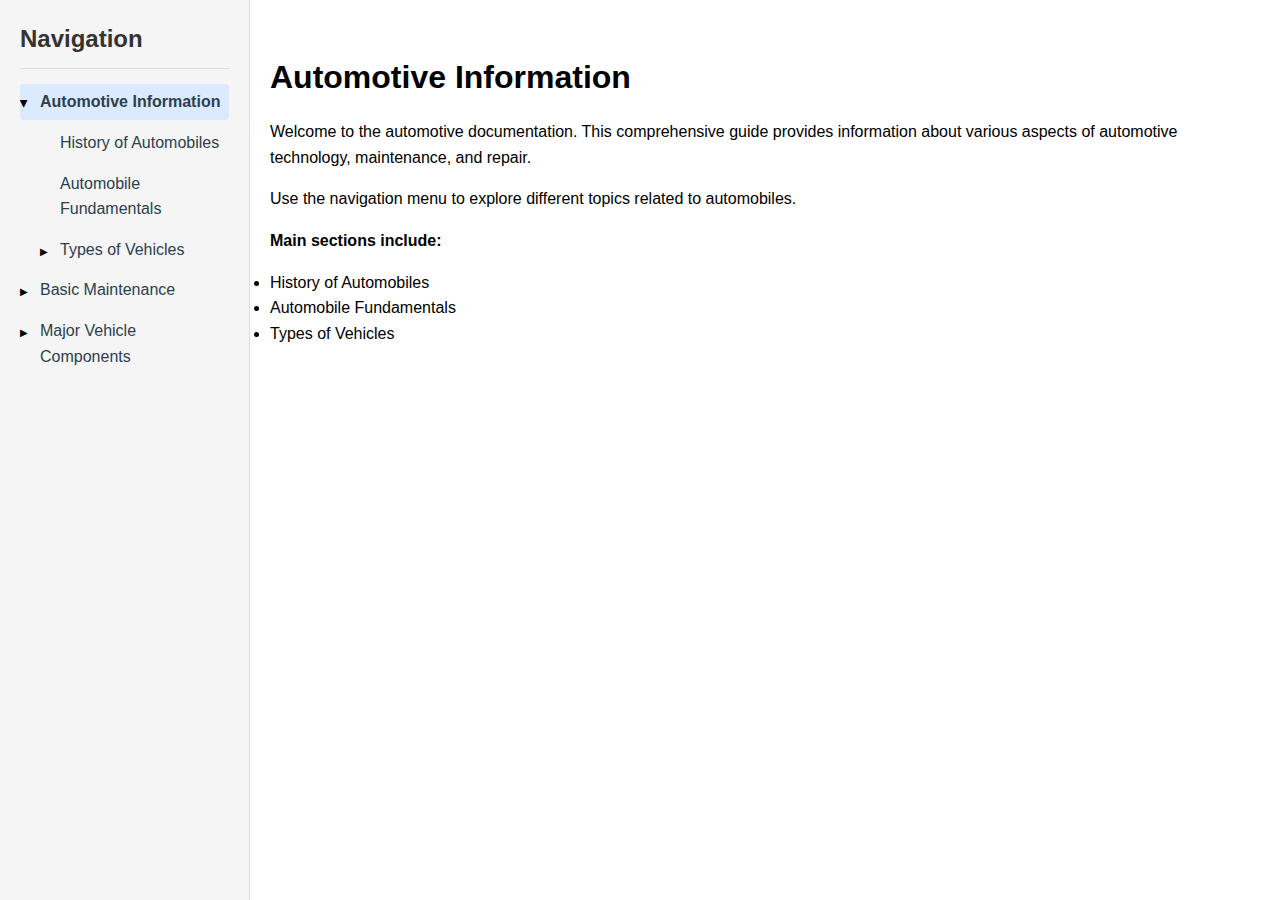
<file: index.html>
<!DOCTYPE html>
<html lang="en">
<head>
  <meta charset="UTF-8">
  <meta name="viewport" content="width=device-width, initial-scale=1.0">
  <meta http-equiv="Cache-Control" content="no-cache, no-store, must-revalidate">
  <meta http-equiv="Pragma" content="no-cache">
  <meta http-equiv="Expires" content="0">
  
  <!-- Base path handling for GitHub Pages -->
  <script>
    // Dynamically set the base href based on deployment environment
    (function() {
      // For GitHub Pages repository sites
      if (location.hostname.includes('github.io')) {
        const pathSegments = location.pathname.split('/');
        if (pathSegments.length > 1) {
          const basePath = '/' + pathSegments[1];
          document.write('<base href="' + basePath + '/">');
          console.log('Base path set to:', basePath);
        }
      }
    })();
  </script>
  
  <title>Automotive Documentation</title>
  <link rel="stylesheet" href="css/style.css">
</head>
<body>
  <div class="sidebar">
    <h2>Navigation</h2>
    <div id="navigation"></div>
  </div>
  <div class="main-content">
    <h1 id="content-title">Loading...</h1>
    <div id="loading">Loading content...</div>
    <div id="content">
      <!-- Content will load here -->
      <div class="initial-loading">
        <p>Initializing documentation viewer...</p>
      </div>
    </div>
  </div>
  
  <!-- Load JavaScript files -->
  <script src="js/navigation-config.js"></script>
  <script src="js/content-manifest.js"></script>
  <script src="js/app.js"></script>
</body>
</html>
</file>
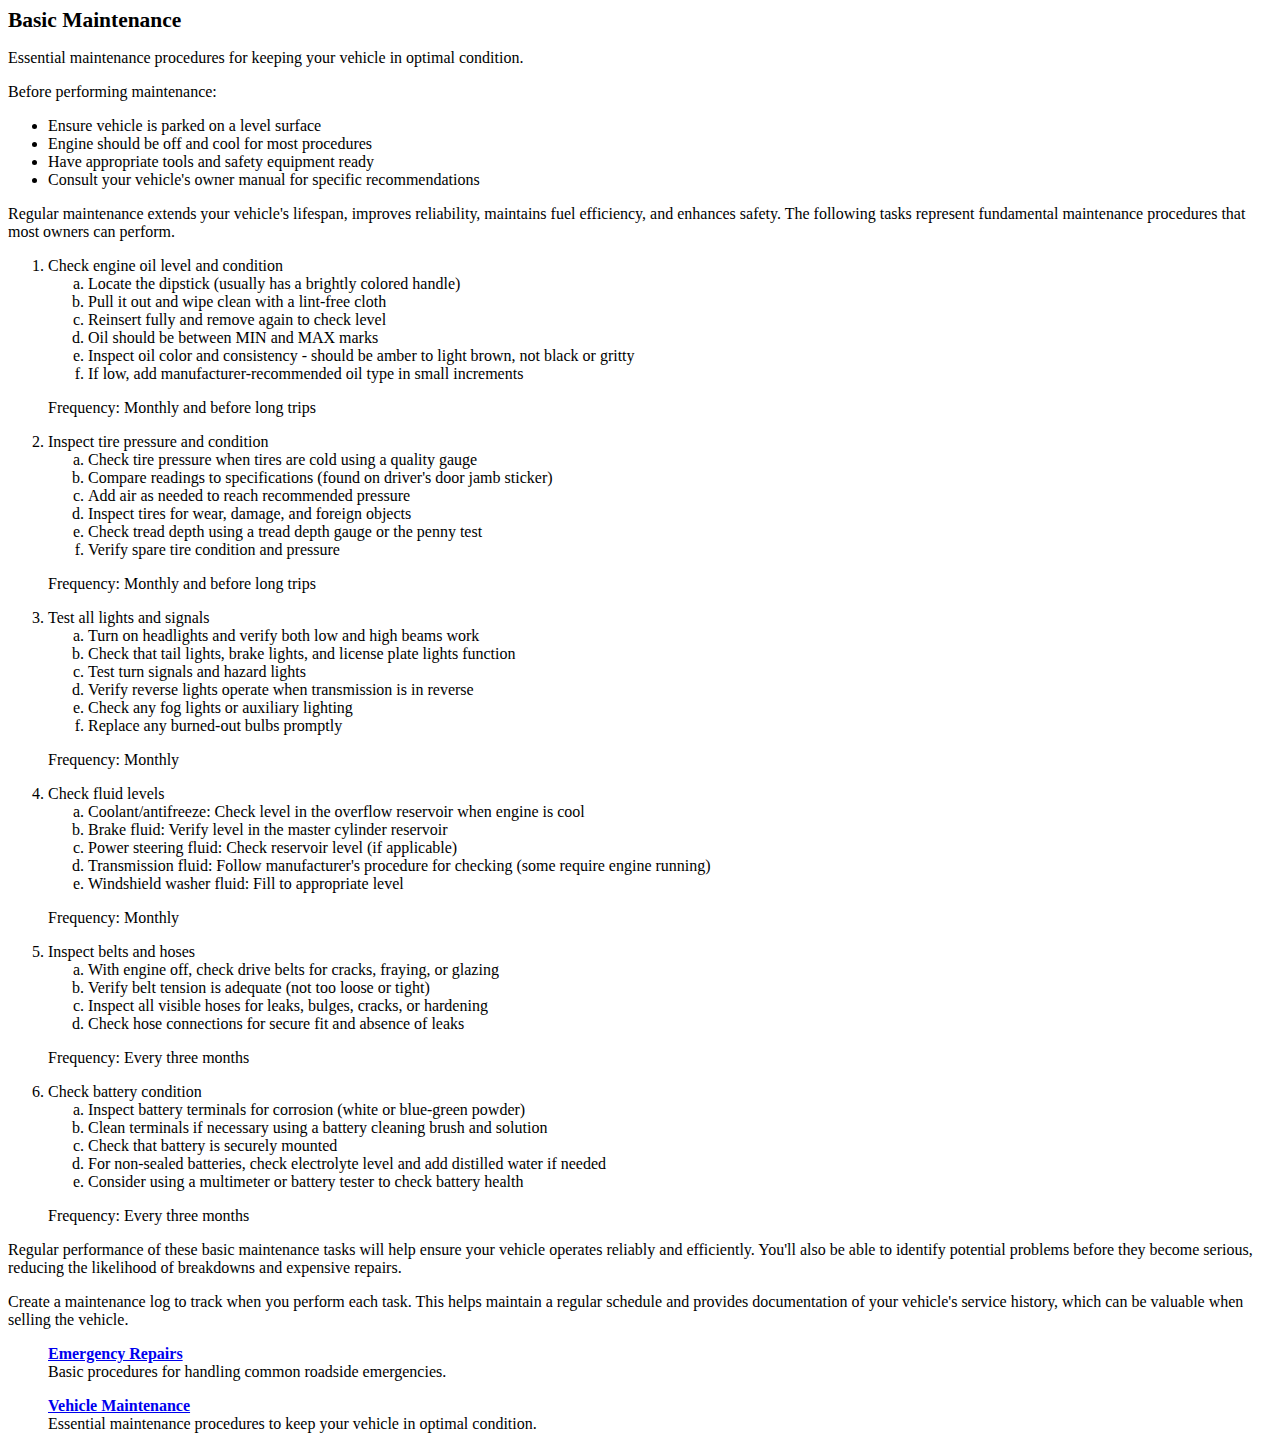
<file: basic_maintenance.html>
<!DOCTYPE html
  SYSTEM "about:legacy-compat">
<html lang="en"><head><meta charset="UTF-8"><meta name="copyright" content="(C) Copyright 2025"><meta name="generator" content="DITA-OT"><meta name="description" content="Essential maintenance procedures for keeping your vehicle in optimal condition."><title>Basic Maintenance</title><link rel="stylesheet" type="text/css" href="commonltr.css"></head><body id="basic_maintenance"><main role="main"><article role="article" aria-labelledby="ariaid-title1">
    <h1 class="title topictitle1" id="ariaid-title1">Basic Maintenance</h1>
    
    <div class="body taskbody"><p class="shortdesc">Essential maintenance procedures for keeping your vehicle in optimal condition.</p>
        <section class="section prereq">
            <p class="p">Before performing maintenance:</p>
            <ul class="ul">
                <li class="li">Ensure vehicle is parked on a level surface</li>
                <li class="li">Engine should be off and cool for most procedures</li>
                <li class="li">Have appropriate tools and safety equipment ready</li>
                <li class="li">Consult your vehicle's owner manual for specific recommendations</li>
            </ul>
        </section>
        <section class="section context">
            <p class="p">Regular maintenance extends your vehicle's lifespan, improves reliability, maintains fuel efficiency, and enhances safety. The following tasks represent fundamental maintenance procedures that most owners can perform.</p>
        </section>
        <section><ol class="ol steps"><li class="li step stepexpand">
                <span class="ph cmd">Check engine oil level and condition</span>
                <div class="itemgroup info">
                    <ol class="ol" type="a">
                        <li class="li">Locate the dipstick (usually has a brightly colored handle)</li>
                        <li class="li">Pull it out and wipe clean with a lint-free cloth</li>
                        <li class="li">Reinsert fully and remove again to check level</li>
                        <li class="li">Oil should be between MIN and MAX marks</li>
                        <li class="li">Inspect oil color and consistency - should be amber to light brown, not black or gritty</li>
                        <li class="li">If low, add manufacturer-recommended oil type in small increments</li>
                    </ol>
                    <p class="p">Frequency: Monthly and before long trips</p>
                </div>
            </li><li class="li step stepexpand">
                <span class="ph cmd">Inspect tire pressure and condition</span>
                <div class="itemgroup info">
                    <ol class="ol" type="a">
                        <li class="li">Check tire pressure when tires are cold using a quality gauge</li>
                        <li class="li">Compare readings to specifications (found on driver's door jamb sticker)</li>
                        <li class="li">Add air as needed to reach recommended pressure</li>
                        <li class="li">Inspect tires for wear, damage, and foreign objects</li>
                        <li class="li">Check tread depth using a tread depth gauge or the penny test</li>
                        <li class="li">Verify spare tire condition and pressure</li>
                    </ol>
                    <p class="p">Frequency: Monthly and before long trips</p>
                </div>
            </li><li class="li step stepexpand">
                <span class="ph cmd">Test all lights and signals</span>
                <div class="itemgroup info">
                    <ol class="ol" type="a">
                        <li class="li">Turn on headlights and verify both low and high beams work</li>
                        <li class="li">Check that tail lights, brake lights, and license plate lights function</li>
                        <li class="li">Test turn signals and hazard lights</li>
                        <li class="li">Verify reverse lights operate when transmission is in reverse</li>
                        <li class="li">Check any fog lights or auxiliary lighting</li>
                        <li class="li">Replace any burned-out bulbs promptly</li>
                    </ol>
                    <p class="p">Frequency: Monthly</p>
                </div>
            </li><li class="li step stepexpand">
                <span class="ph cmd">Check fluid levels</span>
                <div class="itemgroup info">
                    <ol class="ol" type="a">
                        <li class="li">Coolant/antifreeze: Check level in the overflow reservoir when engine is cool</li>
                        <li class="li">Brake fluid: Verify level in the master cylinder reservoir</li>
                        <li class="li">Power steering fluid: Check reservoir level (if applicable)</li>
                        <li class="li">Transmission fluid: Follow manufacturer's procedure for checking (some require engine running)</li>
                        <li class="li">Windshield washer fluid: Fill to appropriate level</li>
                    </ol>
                    <p class="p">Frequency: Monthly</p>
                </div>
            </li><li class="li step stepexpand">
                <span class="ph cmd">Inspect belts and hoses</span>
                <div class="itemgroup info">
                    <ol class="ol" type="a">
                        <li class="li">With engine off, check drive belts for cracks, fraying, or glazing</li>
                        <li class="li">Verify belt tension is adequate (not too loose or tight)</li>
                        <li class="li">Inspect all visible hoses for leaks, bulges, cracks, or hardening</li>
                        <li class="li">Check hose connections for secure fit and absence of leaks</li>
                    </ol>
                    <p class="p">Frequency: Every three months</p>
                </div>
            </li><li class="li step stepexpand">
                <span class="ph cmd">Check battery condition</span>
                <div class="itemgroup info">
                    <ol class="ol" type="a">
                        <li class="li">Inspect battery terminals for corrosion (white or blue-green powder)</li>
                        <li class="li">Clean terminals if necessary using a battery cleaning brush and solution</li>
                        <li class="li">Check that battery is securely mounted</li>
                        <li class="li">For non-sealed batteries, check electrolyte level and add distilled water if needed</li>
                        <li class="li">Consider using a multimeter or battery tester to check battery health</li>
                    </ol>
                    <p class="p">Frequency: Every three months</p>
                </div>
            </li></ol></section>
        <section class="section result">
            <p class="p">Regular performance of these basic maintenance tasks will help ensure your vehicle operates reliably and efficiently. You'll also be able to identify potential problems before they become serious, reducing the likelihood of breakdowns and expensive repairs.</p>
        </section>
        <section class="example">
            <p class="p">Create a maintenance log to track when you perform each task. This helps maintain a regular schedule and provides documentation of your vehicle's service history, which can be valuable when selling the vehicle.</p>
        </section>
    </div>
<nav role="navigation" class="related-links"><ul class="ullinks"><li class="link ulchildlink"><strong><a href="emergency_repairs.html">Emergency Repairs</a></strong><br>Basic procedures for handling common roadside emergencies.</li><li class="link ulchildlink"><strong><a href="car_maintenance.html">Vehicle Maintenance</a></strong><br>Essential maintenance procedures to keep your vehicle in optimal condition.</li></ul></nav></article></main></body></html>
</file>
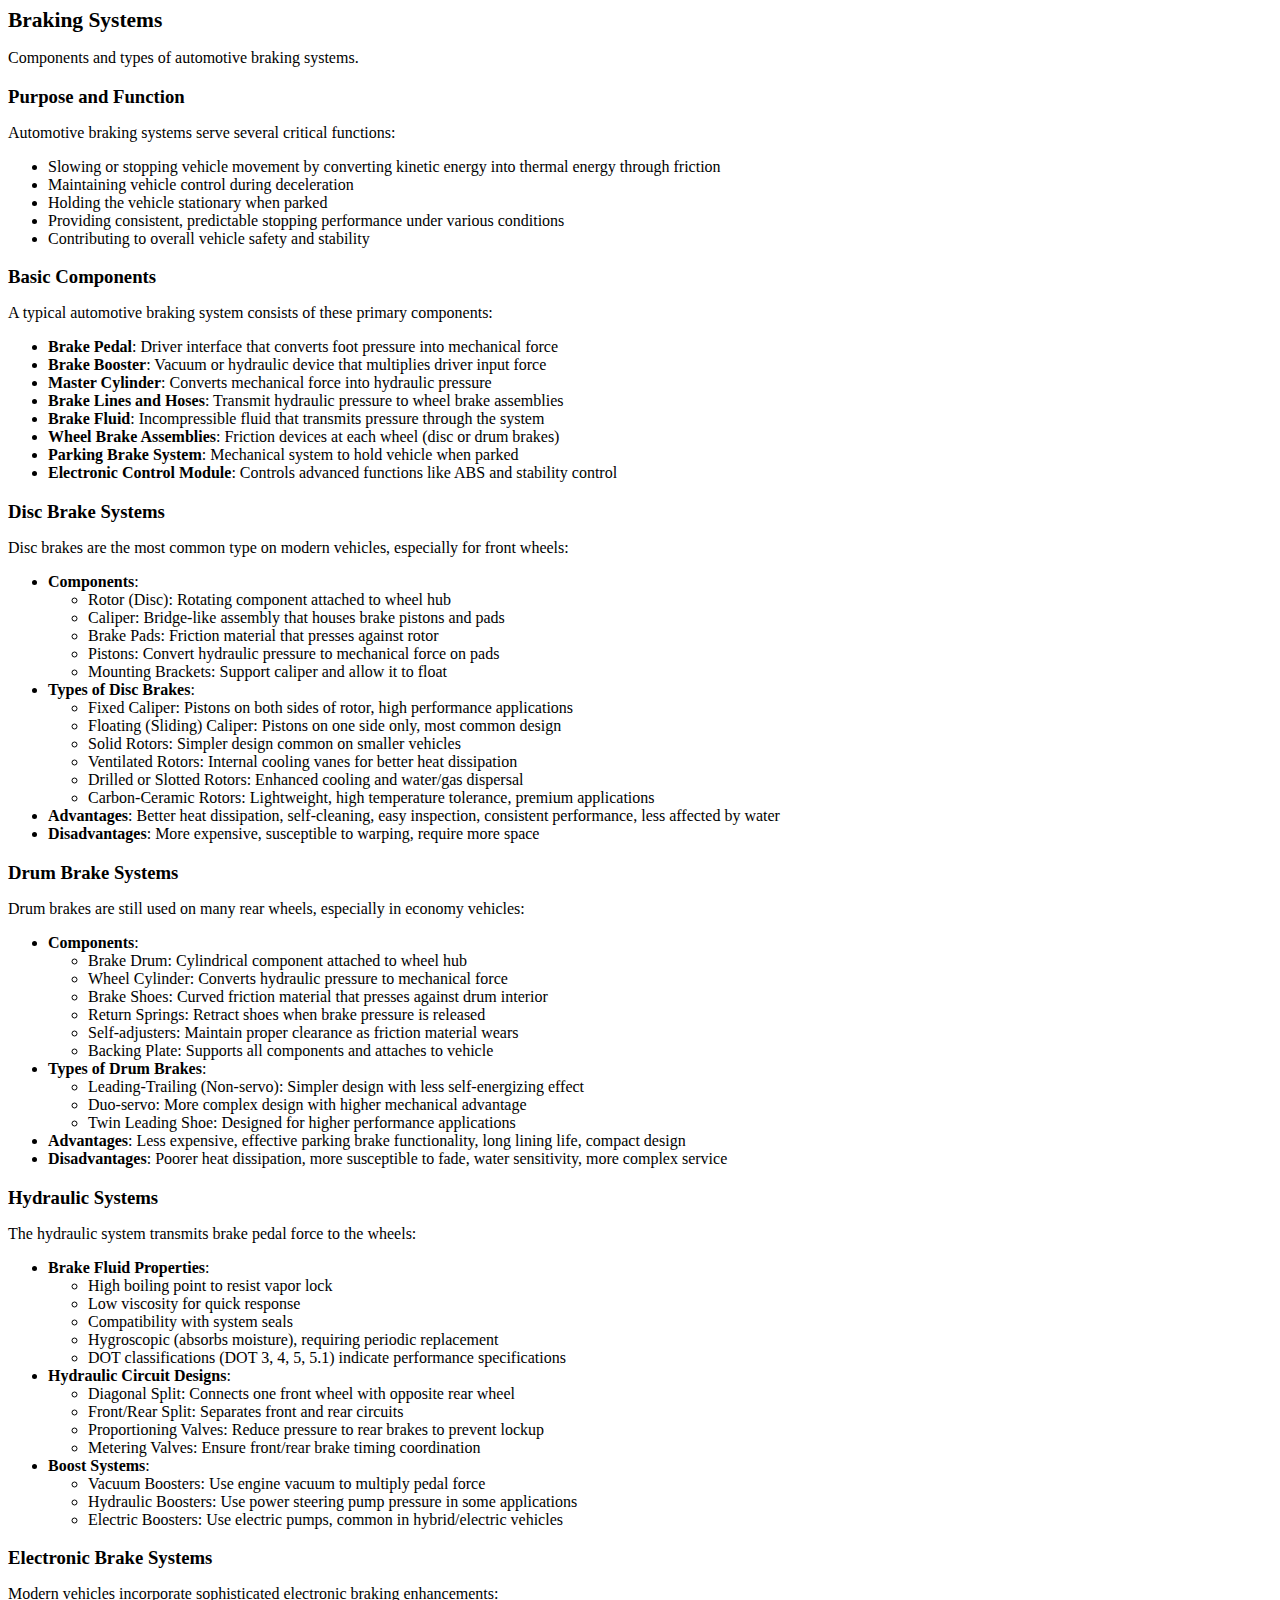
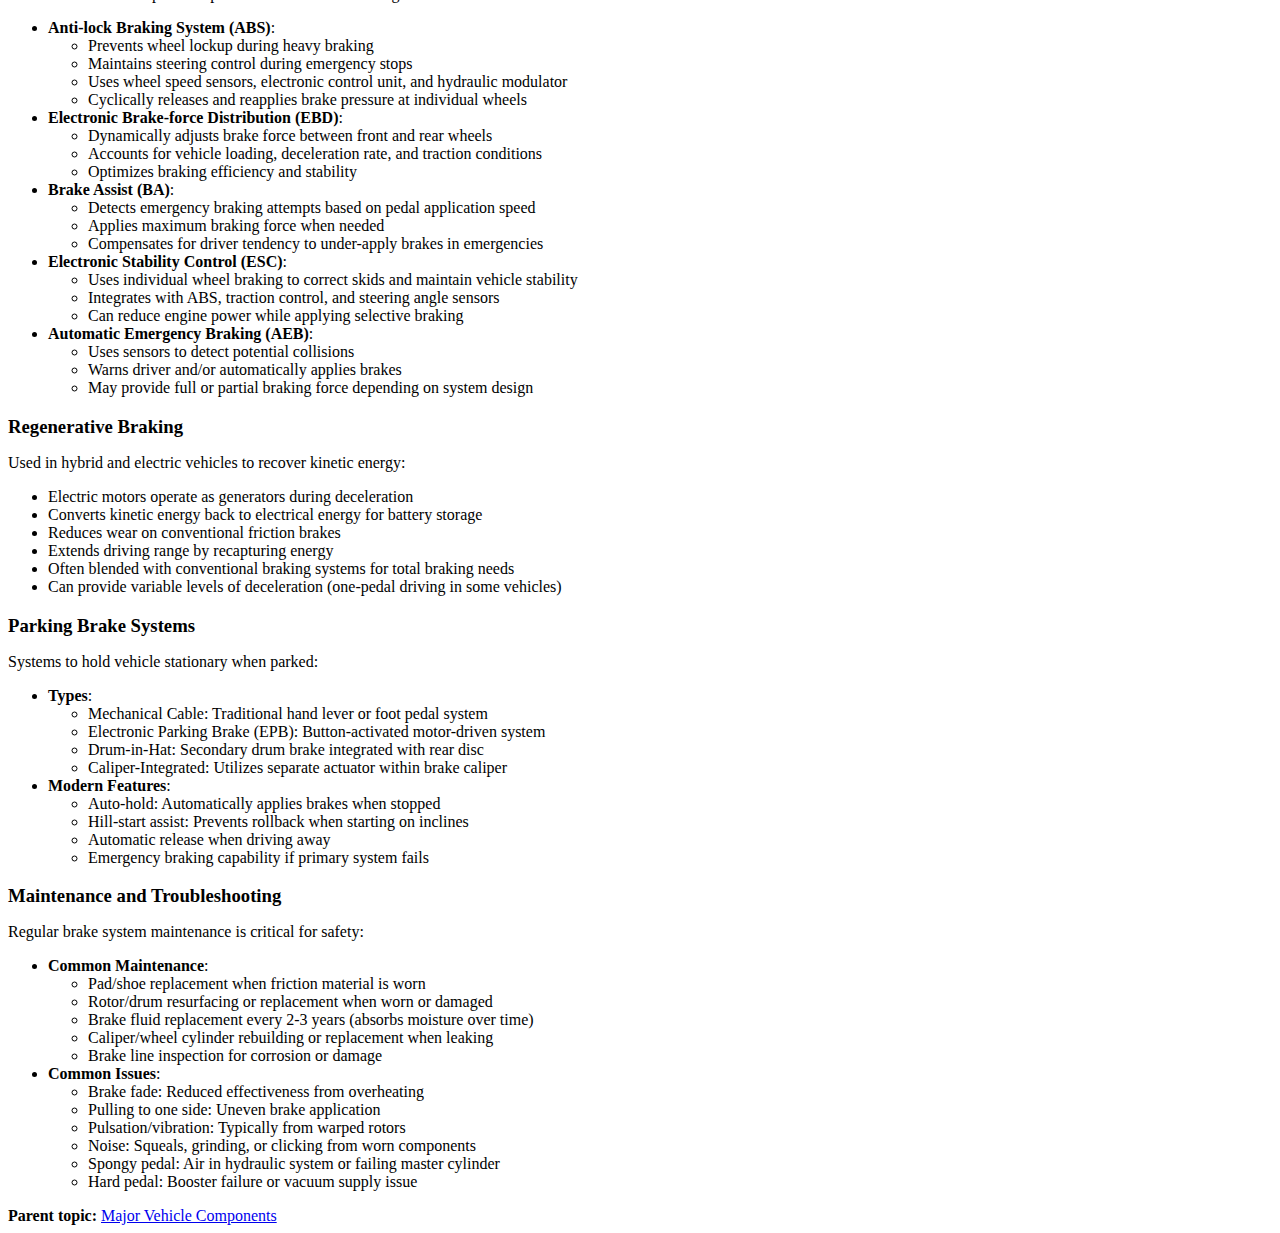
<file: brakes.html>
<!DOCTYPE html
  SYSTEM "about:legacy-compat">
<html lang="en"><head><meta charset="UTF-8"><meta name="copyright" content="(C) Copyright 2025"><meta name="generator" content="DITA-OT"><meta name="description" content="Components and types of automotive braking systems."><title>Braking Systems</title><link rel="stylesheet" type="text/css" href="commonltr.css"></head><body id="braking_systems"><main role="main"><article role="article" aria-labelledby="ariaid-title1">
    <h1 class="title topictitle1" id="ariaid-title1">Braking Systems</h1>
    
    <div class="body conbody"><p class="shortdesc">Components and types of automotive braking systems.</p>
        <section class="section"><h2 class="title sectiontitle">Purpose and Function</h2>
            
            <p class="p">Automotive braking systems serve several critical functions:</p>
            <ul class="ul">
                <li class="li">Slowing or stopping vehicle movement by converting kinetic energy into thermal energy through friction</li>
                <li class="li">Maintaining vehicle control during deceleration</li>
                <li class="li">Holding the vehicle stationary when parked</li>
                <li class="li">Providing consistent, predictable stopping performance under various conditions</li>
                <li class="li">Contributing to overall vehicle safety and stability</li>
            </ul>
        </section>
        <section class="section"><h2 class="title sectiontitle">Basic Components</h2>
            
            <p class="p">A typical automotive braking system consists of these primary components:</p>
            <ul class="ul">
                <li class="li"><strong class="ph b">Brake Pedal</strong>: Driver interface that converts foot pressure into mechanical force</li>
                <li class="li"><strong class="ph b">Brake Booster</strong>: Vacuum or hydraulic device that multiplies driver input force</li>
                <li class="li"><strong class="ph b">Master Cylinder</strong>: Converts mechanical force into hydraulic pressure</li>
                <li class="li"><strong class="ph b">Brake Lines and Hoses</strong>: Transmit hydraulic pressure to wheel brake assemblies</li>
                <li class="li"><strong class="ph b">Brake Fluid</strong>: Incompressible fluid that transmits pressure through the system</li>
                <li class="li"><strong class="ph b">Wheel Brake Assemblies</strong>: Friction devices at each wheel (disc or drum brakes)</li>
                <li class="li"><strong class="ph b">Parking Brake System</strong>: Mechanical system to hold vehicle when parked</li>
                <li class="li"><strong class="ph b">Electronic Control Module</strong>: Controls advanced functions like ABS and stability control</li>
            </ul>
        </section>
        <section class="section"><h2 class="title sectiontitle">Disc Brake Systems</h2>
            
            <p class="p">Disc brakes are the most common type on modern vehicles, especially for front wheels:</p>
            <ul class="ul">
                <li class="li"><strong class="ph b">Components</strong>:
                    <ul class="ul">
                        <li class="li">Rotor (Disc): Rotating component attached to wheel hub</li>
                        <li class="li">Caliper: Bridge-like assembly that houses brake pistons and pads</li>
                        <li class="li">Brake Pads: Friction material that presses against rotor</li>
                        <li class="li">Pistons: Convert hydraulic pressure to mechanical force on pads</li>
                        <li class="li">Mounting Brackets: Support caliper and allow it to float</li>
                    </ul>
                </li>
                <li class="li"><strong class="ph b">Types of Disc Brakes</strong>:
                    <ul class="ul">
                        <li class="li">Fixed Caliper: Pistons on both sides of rotor, high performance applications</li>
                        <li class="li">Floating (Sliding) Caliper: Pistons on one side only, most common design</li>
                        <li class="li">Solid Rotors: Simpler design common on smaller vehicles</li>
                        <li class="li">Ventilated Rotors: Internal cooling vanes for better heat dissipation</li>
                        <li class="li">Drilled or Slotted Rotors: Enhanced cooling and water/gas dispersal</li>
                        <li class="li">Carbon-Ceramic Rotors: Lightweight, high temperature tolerance, premium applications</li>
                    </ul>
                </li>
                <li class="li"><strong class="ph b">Advantages</strong>: Better heat dissipation, self-cleaning, easy inspection, consistent performance, less affected by water</li>
                <li class="li"><strong class="ph b">Disadvantages</strong>: More expensive, susceptible to warping, require more space</li>
            </ul>
        </section>
        <section class="section"><h2 class="title sectiontitle">Drum Brake Systems</h2>
            
            <p class="p">Drum brakes are still used on many rear wheels, especially in economy vehicles:</p>
            <ul class="ul">
                <li class="li"><strong class="ph b">Components</strong>:
                    <ul class="ul">
                        <li class="li">Brake Drum: Cylindrical component attached to wheel hub</li>
                        <li class="li">Wheel Cylinder: Converts hydraulic pressure to mechanical force</li>
                        <li class="li">Brake Shoes: Curved friction material that presses against drum interior</li>
                        <li class="li">Return Springs: Retract shoes when brake pressure is released</li>
                        <li class="li">Self-adjusters: Maintain proper clearance as friction material wears</li>
                        <li class="li">Backing Plate: Supports all components and attaches to vehicle</li>
                    </ul>
                </li>
                <li class="li"><strong class="ph b">Types of Drum Brakes</strong>:
                    <ul class="ul">
                        <li class="li">Leading-Trailing (Non-servo): Simpler design with less self-energizing effect</li>
                        <li class="li">Duo-servo: More complex design with higher mechanical advantage</li>
                        <li class="li">Twin Leading Shoe: Designed for higher performance applications</li>
                    </ul>
                </li>
                <li class="li"><strong class="ph b">Advantages</strong>: Less expensive, effective parking brake functionality, long lining life, compact design</li>
                <li class="li"><strong class="ph b">Disadvantages</strong>: Poorer heat dissipation, more susceptible to fade, water sensitivity, more complex service</li>
            </ul>
        </section>
        <section class="section"><h2 class="title sectiontitle">Hydraulic Systems</h2>
            
            <p class="p">The hydraulic system transmits brake pedal force to the wheels:</p>
            <ul class="ul">
                <li class="li"><strong class="ph b">Brake Fluid Properties</strong>:
                    <ul class="ul">
                        <li class="li">High boiling point to resist vapor lock</li>
                        <li class="li">Low viscosity for quick response</li>
                        <li class="li">Compatibility with system seals</li>
                        <li class="li">Hygroscopic (absorbs moisture), requiring periodic replacement</li>
                        <li class="li">DOT classifications (DOT 3, 4, 5, 5.1) indicate performance specifications</li>
                    </ul>
                </li>
                <li class="li"><strong class="ph b">Hydraulic Circuit Designs</strong>:
                    <ul class="ul">
                        <li class="li">Diagonal Split: Connects one front wheel with opposite rear wheel</li>
                        <li class="li">Front/Rear Split: Separates front and rear circuits</li>
                        <li class="li">Proportioning Valves: Reduce pressure to rear brakes to prevent lockup</li>
                        <li class="li">Metering Valves: Ensure front/rear brake timing coordination</li>
                    </ul>
                </li>
                <li class="li"><strong class="ph b">Boost Systems</strong>:
                    <ul class="ul">
                        <li class="li">Vacuum Boosters: Use engine vacuum to multiply pedal force</li>
                        <li class="li">Hydraulic Boosters: Use power steering pump pressure in some applications</li>
                        <li class="li">Electric Boosters: Use electric pumps, common in hybrid/electric vehicles</li>
                    </ul>
                </li>
            </ul>
        </section>
        <section class="section"><h2 class="title sectiontitle">Electronic Brake Systems</h2>
            
            <p class="p">Modern vehicles incorporate sophisticated electronic braking enhancements:</p>
            <ul class="ul">
                <li class="li"><strong class="ph b">Anti-lock Braking System (ABS)</strong>:
                    <ul class="ul">
                        <li class="li">Prevents wheel lockup during heavy braking</li>
                        <li class="li">Maintains steering control during emergency stops</li>
                        <li class="li">Uses wheel speed sensors, electronic control unit, and hydraulic modulator</li>
                        <li class="li">Cyclically releases and reapplies brake pressure at individual wheels</li>
                    </ul>
                </li>
                <li class="li"><strong class="ph b">Electronic Brake-force Distribution (EBD)</strong>:
                    <ul class="ul">
                        <li class="li">Dynamically adjusts brake force between front and rear wheels</li>
                        <li class="li">Accounts for vehicle loading, deceleration rate, and traction conditions</li>
                        <li class="li">Optimizes braking efficiency and stability</li>
                    </ul>
                </li>
                <li class="li"><strong class="ph b">Brake Assist (BA)</strong>:
                    <ul class="ul">
                        <li class="li">Detects emergency braking attempts based on pedal application speed</li>
                        <li class="li">Applies maximum braking force when needed</li>
                        <li class="li">Compensates for driver tendency to under-apply brakes in emergencies</li>
                    </ul>
                </li>
                <li class="li"><strong class="ph b">Electronic Stability Control (ESC)</strong>:
                    <ul class="ul">
                        <li class="li">Uses individual wheel braking to correct skids and maintain vehicle stability</li>
                        <li class="li">Integrates with ABS, traction control, and steering angle sensors</li>
                        <li class="li">Can reduce engine power while applying selective braking</li>
                    </ul>
                </li>
                <li class="li"><strong class="ph b">Automatic Emergency Braking (AEB)</strong>:
                    <ul class="ul">
                        <li class="li">Uses sensors to detect potential collisions</li>
                        <li class="li">Warns driver and/or automatically applies brakes</li>
                        <li class="li">May provide full or partial braking force depending on system design</li>
                    </ul>
                </li>
            </ul>
        </section>
        <section class="section"><h2 class="title sectiontitle">Regenerative Braking</h2>
            
            <p class="p">Used in hybrid and electric vehicles to recover kinetic energy:</p>
            <ul class="ul">
                <li class="li">Electric motors operate as generators during deceleration</li>
                <li class="li">Converts kinetic energy back to electrical energy for battery storage</li>
                <li class="li">Reduces wear on conventional friction brakes</li>
                <li class="li">Extends driving range by recapturing energy</li>
                <li class="li">Often blended with conventional braking systems for total braking needs</li>
                <li class="li">Can provide variable levels of deceleration (one-pedal driving in some vehicles)</li>
            </ul>
        </section>
        <section class="section"><h2 class="title sectiontitle">Parking Brake Systems</h2>
            
            <p class="p">Systems to hold vehicle stationary when parked:</p>
            <ul class="ul">
                <li class="li"><strong class="ph b">Types</strong>:
                    <ul class="ul">
                        <li class="li">Mechanical Cable: Traditional hand lever or foot pedal system</li>
                        <li class="li">Electronic Parking Brake (EPB): Button-activated motor-driven system</li>
                        <li class="li">Drum-in-Hat: Secondary drum brake integrated with rear disc</li>
                        <li class="li">Caliper-Integrated: Utilizes separate actuator within brake caliper</li>
                    </ul>
                </li>
                <li class="li"><strong class="ph b">Modern Features</strong>:
                    <ul class="ul">
                        <li class="li">Auto-hold: Automatically applies brakes when stopped</li>
                        <li class="li">Hill-start assist: Prevents rollback when starting on inclines</li>
                        <li class="li">Automatic release when driving away</li>
                        <li class="li">Emergency braking capability if primary system fails</li>
                    </ul>
                </li>
            </ul>
        </section>
        <section class="section"><h2 class="title sectiontitle">Maintenance and Troubleshooting</h2>
            
            <p class="p">Regular brake system maintenance is critical for safety:</p>
            <ul class="ul">
                <li class="li"><strong class="ph b">Common Maintenance</strong>:
                    <ul class="ul">
                        <li class="li">Pad/shoe replacement when friction material is worn</li>
                        <li class="li">Rotor/drum resurfacing or replacement when worn or damaged</li>
                        <li class="li">Brake fluid replacement every 2-3 years (absorbs moisture over time)</li>
                        <li class="li">Caliper/wheel cylinder rebuilding or replacement when leaking</li>
                        <li class="li">Brake line inspection for corrosion or damage</li>
                    </ul>
                </li>
                <li class="li"><strong class="ph b">Common Issues</strong>:
                    <ul class="ul">
                        <li class="li">Brake fade: Reduced effectiveness from overheating</li>
                        <li class="li">Pulling to one side: Uneven brake application</li>
                        <li class="li">Pulsation/vibration: Typically from warped rotors</li>
                        <li class="li">Noise: Squeals, grinding, or clicking from worn components</li>
                        <li class="li">Spongy pedal: Air in hydraulic system or failing master cylinder</li>
                        <li class="li">Hard pedal: Booster failure or vacuum supply issue</li>
                    </ul>
                </li>
            </ul>
        </section>
    </div>
<nav role="navigation" class="related-links"><div class="familylinks"><div class="parentlink"><strong>Parent topic:</strong> <a class="link" href="car_components.html" title="Essential systems and parts that make up modern automobiles.">Major Vehicle Components</a></div></div></nav></article></main></body></html>
</file>
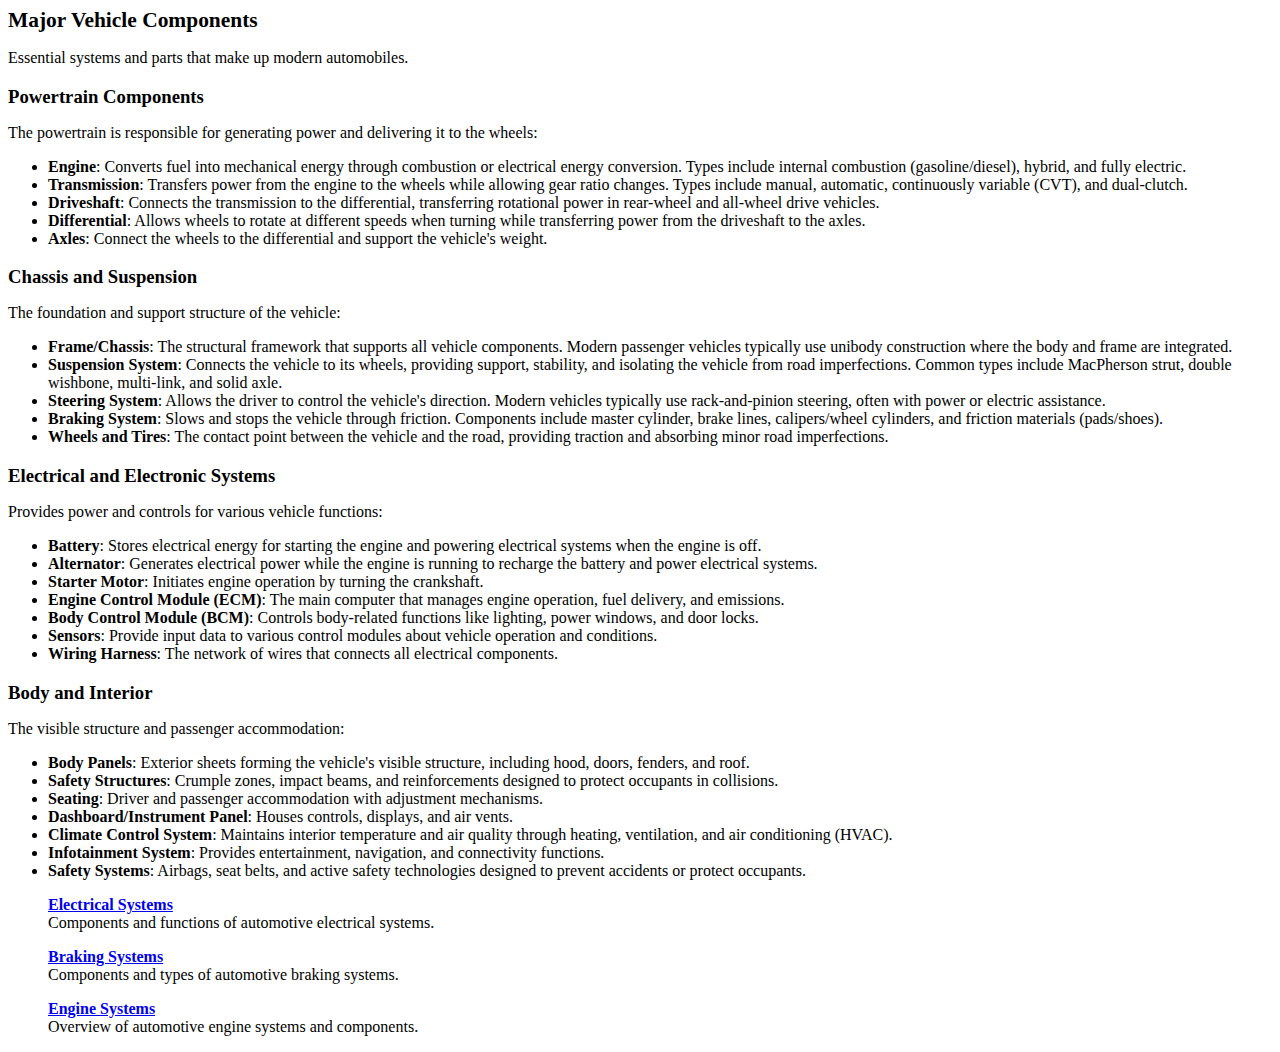
<file: car_components.html>
<!DOCTYPE html
  SYSTEM "about:legacy-compat">
<html lang="en"><head><meta charset="UTF-8"><meta name="copyright" content="(C) Copyright 2025"><meta name="generator" content="DITA-OT"><meta name="description" content="Essential systems and parts that make up modern automobiles."><title>Major Vehicle Components</title><link rel="stylesheet" type="text/css" href="commonltr.css"></head><body id="car_components"><main role="main"><article role="article" aria-labelledby="ariaid-title1">
    <h1 class="title topictitle1" id="ariaid-title1">Major Vehicle Components</h1>
    
    <div class="body conbody"><p class="shortdesc">Essential systems and parts that make up modern automobiles.</p>
        <section class="section"><h2 class="title sectiontitle">Powertrain Components</h2>
            
            <p class="p">The powertrain is responsible for generating power and delivering it to the wheels:</p>
            <ul class="ul">
                <li class="li"><strong class="ph b">Engine</strong>: Converts fuel into mechanical energy through combustion or electrical energy conversion. Types include internal combustion (gasoline/diesel), hybrid, and fully electric.</li>
                <li class="li"><strong class="ph b">Transmission</strong>: Transfers power from the engine to the wheels while allowing gear ratio changes. Types include manual, automatic, continuously variable (CVT), and dual-clutch.</li>
                <li class="li"><strong class="ph b">Driveshaft</strong>: Connects the transmission to the differential, transferring rotational power in rear-wheel and all-wheel drive vehicles.</li>
                <li class="li"><strong class="ph b">Differential</strong>: Allows wheels to rotate at different speeds when turning while transferring power from the driveshaft to the axles.</li>
                <li class="li"><strong class="ph b">Axles</strong>: Connect the wheels to the differential and support the vehicle's weight.</li>
            </ul>
        </section>
        <section class="section"><h2 class="title sectiontitle">Chassis and Suspension</h2>
            
            <p class="p">The foundation and support structure of the vehicle:</p>
            <ul class="ul">
                <li class="li"><strong class="ph b">Frame/Chassis</strong>: The structural framework that supports all vehicle components. Modern passenger vehicles typically use unibody construction where the body and frame are integrated.</li>
                <li class="li"><strong class="ph b">Suspension System</strong>: Connects the vehicle to its wheels, providing support, stability, and isolating the vehicle from road imperfections. Common types include MacPherson strut, double wishbone, multi-link, and solid axle.</li>
                <li class="li"><strong class="ph b">Steering System</strong>: Allows the driver to control the vehicle's direction. Modern vehicles typically use rack-and-pinion steering, often with power or electric assistance.</li>
                <li class="li"><strong class="ph b">Braking System</strong>: Slows and stops the vehicle through friction. Components include master cylinder, brake lines, calipers/wheel cylinders, and friction materials (pads/shoes).</li>
                <li class="li"><strong class="ph b">Wheels and Tires</strong>: The contact point between the vehicle and the road, providing traction and absorbing minor road imperfections.</li>
            </ul>
        </section>
        <section class="section"><h2 class="title sectiontitle">Electrical and Electronic Systems</h2>
            
            <p class="p">Provides power and controls for various vehicle functions:</p>
            <ul class="ul">
                <li class="li"><strong class="ph b">Battery</strong>: Stores electrical energy for starting the engine and powering electrical systems when the engine is off.</li>
                <li class="li"><strong class="ph b">Alternator</strong>: Generates electrical power while the engine is running to recharge the battery and power electrical systems.</li>
                <li class="li"><strong class="ph b">Starter Motor</strong>: Initiates engine operation by turning the crankshaft.</li>
                <li class="li"><strong class="ph b">Engine Control Module (ECM)</strong>: The main computer that manages engine operation, fuel delivery, and emissions.</li>
                <li class="li"><strong class="ph b">Body Control Module (BCM)</strong>: Controls body-related functions like lighting, power windows, and door locks.</li>
                <li class="li"><strong class="ph b">Sensors</strong>: Provide input data to various control modules about vehicle operation and conditions.</li>
                <li class="li"><strong class="ph b">Wiring Harness</strong>: The network of wires that connects all electrical components.</li>
            </ul>
        </section>
        <section class="section"><h2 class="title sectiontitle">Body and Interior</h2>
            
            <p class="p">The visible structure and passenger accommodation:</p>
            <ul class="ul">
                <li class="li"><strong class="ph b">Body Panels</strong>: Exterior sheets forming the vehicle's visible structure, including hood, doors, fenders, and roof.</li>
                <li class="li"><strong class="ph b">Safety Structures</strong>: Crumple zones, impact beams, and reinforcements designed to protect occupants in collisions.</li>
                <li class="li"><strong class="ph b">Seating</strong>: Driver and passenger accommodation with adjustment mechanisms.</li>
                <li class="li"><strong class="ph b">Dashboard/Instrument Panel</strong>: Houses controls, displays, and air vents.</li>
                <li class="li"><strong class="ph b">Climate Control System</strong>: Maintains interior temperature and air quality through heating, ventilation, and air conditioning (HVAC).</li>
                <li class="li"><strong class="ph b">Infotainment System</strong>: Provides entertainment, navigation, and connectivity functions.</li>
                <li class="li"><strong class="ph b">Safety Systems</strong>: Airbags, seat belts, and active safety technologies designed to prevent accidents or protect occupants.</li>
            </ul>
        </section>
    </div>
<nav role="navigation" class="related-links"><ul class="ullinks"><li class="link ulchildlink"><strong><a href="electrical.html">Electrical Systems</a></strong><br>Components and functions of automotive electrical systems.</li><li class="link ulchildlink"><strong><a href="brakes.html">Braking Systems</a></strong><br>Components and types of automotive braking systems.</li><li class="link ulchildlink"><strong><a href="engines.html">Engine Systems</a></strong><br>Overview of automotive engine systems and components.</li></ul></nav></article></main></body></html>
</file>
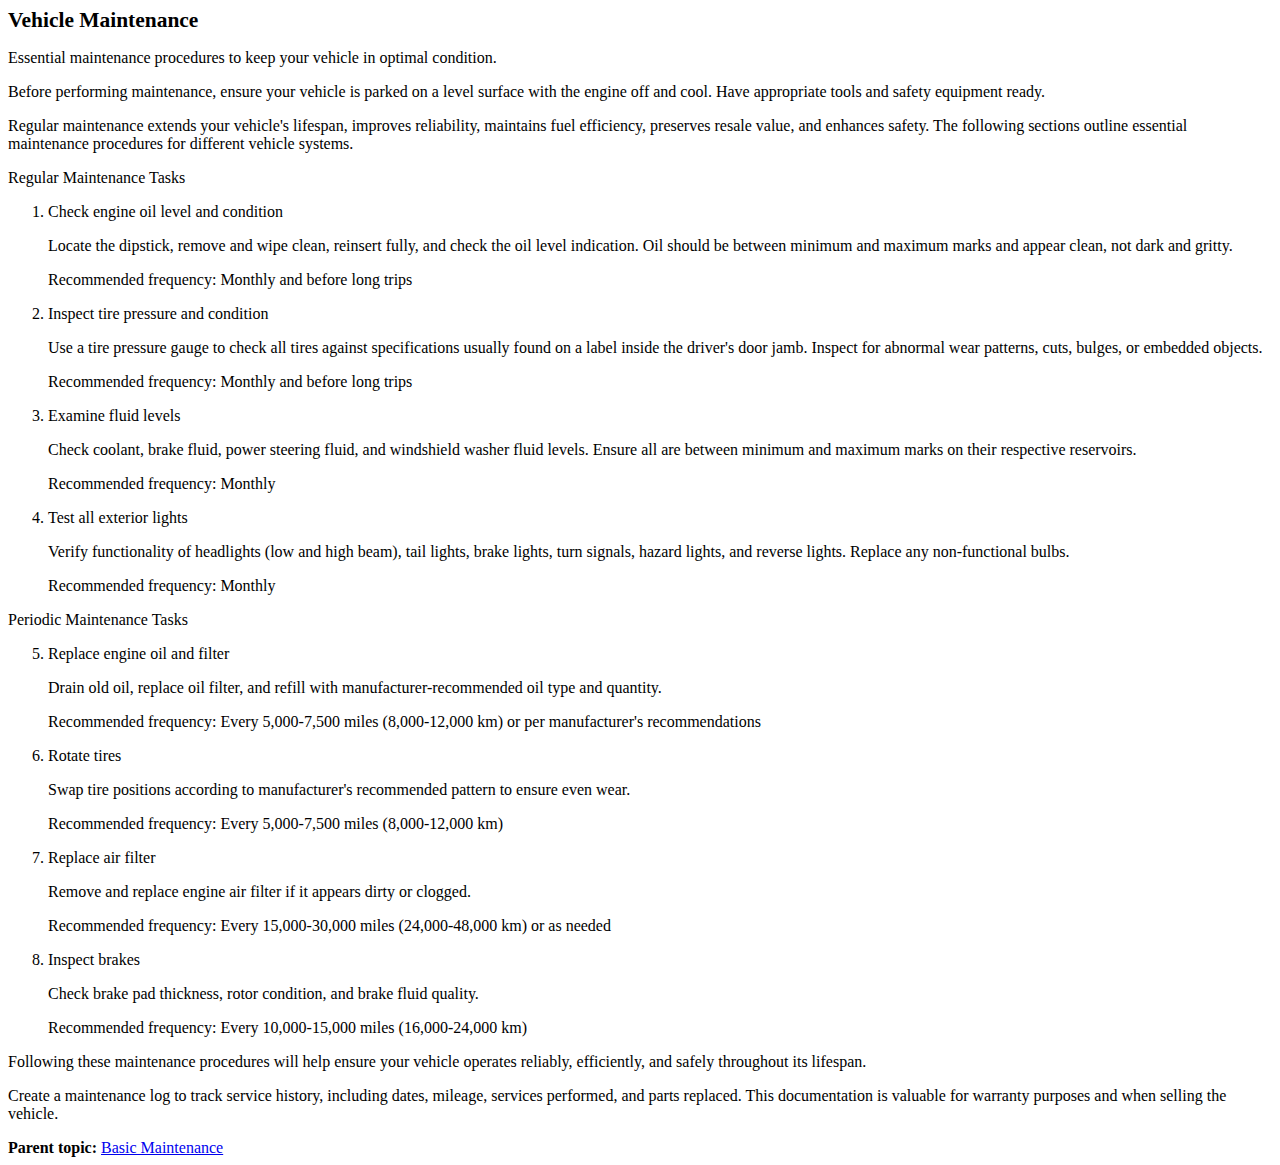
<file: car_maintenance.html>
<!DOCTYPE html
  SYSTEM "about:legacy-compat">
<html lang="en"><head><meta charset="UTF-8"><meta name="copyright" content="(C) Copyright 2025"><meta name="generator" content="DITA-OT"><meta name="description" content="Essential maintenance procedures to keep your vehicle in optimal condition."><title>Vehicle Maintenance</title><link rel="stylesheet" type="text/css" href="commonltr.css"></head><body id="car_maintenance"><main role="main"><article role="article" aria-labelledby="ariaid-title1">
    <h1 class="title topictitle1" id="ariaid-title1">Vehicle Maintenance</h1>
    
    <div class="body taskbody"><p class="shortdesc">Essential maintenance procedures to keep your vehicle in optimal condition.</p>
        <section class="section prereq">
            <p class="p">Before performing maintenance, ensure your vehicle is parked on a level surface with the engine off and cool. Have appropriate tools and safety equipment ready.</p>
        </section>
        <section class="section context">
            <p class="p">Regular maintenance extends your vehicle's lifespan, improves reliability, maintains fuel efficiency, preserves resale value, and enhances safety. The following sections outline essential maintenance procedures for different vehicle systems.</p>
        </section>
        <section><div class="li stepsection">Regular Maintenance Tasks</div><ol class="ol steps"><li class="li step stepexpand">
                <span class="ph cmd">Check engine oil level and condition</span>
                <div class="itemgroup info">
                    <p class="p">Locate the dipstick, remove and wipe clean, reinsert fully, and check the oil level indication. Oil should be between minimum and maximum marks and appear clean, not dark and gritty.</p>
                    <p class="p">Recommended frequency: Monthly and before long trips</p>
                </div>
            </li><li class="li step stepexpand">
                <span class="ph cmd">Inspect tire pressure and condition</span>
                <div class="itemgroup info">
                    <p class="p">Use a tire pressure gauge to check all tires against specifications usually found on a label inside the driver's door jamb. Inspect for abnormal wear patterns, cuts, bulges, or embedded objects.</p>
                    <p class="p">Recommended frequency: Monthly and before long trips</p>
                </div>
            </li><li class="li step stepexpand">
                <span class="ph cmd">Examine fluid levels</span>
                <div class="itemgroup info">
                    <p class="p">Check coolant, brake fluid, power steering fluid, and windshield washer fluid levels. Ensure all are between minimum and maximum marks on their respective reservoirs.</p>
                    <p class="p">Recommended frequency: Monthly</p>
                </div>
            </li><li class="li step stepexpand">
                <span class="ph cmd">Test all exterior lights</span>
                <div class="itemgroup info">
                    <p class="p">Verify functionality of headlights (low and high beam), tail lights, brake lights, turn signals, hazard lights, and reverse lights. Replace any non-functional bulbs.</p>
                    <p class="p">Recommended frequency: Monthly</p>
                </div>
            </li></ol><div class="li stepsection">Periodic Maintenance Tasks</div><ol class="ol steps" start="5"><li class="li step stepexpand">
                <span class="ph cmd">Replace engine oil and filter</span>
                <div class="itemgroup info">
                    <p class="p">Drain old oil, replace oil filter, and refill with manufacturer-recommended oil type and quantity.</p>
                    <p class="p">Recommended frequency: Every 5,000-7,500 miles (8,000-12,000 km) or per manufacturer's recommendations</p>
                </div>
            </li><li class="li step stepexpand">
                <span class="ph cmd">Rotate tires</span>
                <div class="itemgroup info">
                    <p class="p">Swap tire positions according to manufacturer's recommended pattern to ensure even wear.</p>
                    <p class="p">Recommended frequency: Every 5,000-7,500 miles (8,000-12,000 km)</p>
                </div>
            </li><li class="li step stepexpand">
                <span class="ph cmd">Replace air filter</span>
                <div class="itemgroup info">
                    <p class="p">Remove and replace engine air filter if it appears dirty or clogged.</p>
                    <p class="p">Recommended frequency: Every 15,000-30,000 miles (24,000-48,000 km) or as needed</p>
                </div>
            </li><li class="li step stepexpand">
                <span class="ph cmd">Inspect brakes</span>
                <div class="itemgroup info">
                    <p class="p">Check brake pad thickness, rotor condition, and brake fluid quality.</p>
                    <p class="p">Recommended frequency: Every 10,000-15,000 miles (16,000-24,000 km)</p>
                </div>
            </li></ol></section>
        <section class="section result">
            <p class="p">Following these maintenance procedures will help ensure your vehicle operates reliably, efficiently, and safely throughout its lifespan.</p>
        </section>
        <section class="example">
            <p class="p">Create a maintenance log to track service history, including dates, mileage, services performed, and parts replaced. This documentation is valuable for warranty purposes and when selling the vehicle.</p>
        </section>
    </div>
<nav role="navigation" class="related-links"><div class="familylinks"><div class="parentlink"><strong>Parent topic:</strong> <a class="link" href="basic_maintenance.html" title="Essential maintenance procedures for keeping your vehicle in optimal condition.">Basic Maintenance</a></div></div></nav></article></main></body></html>
</file>
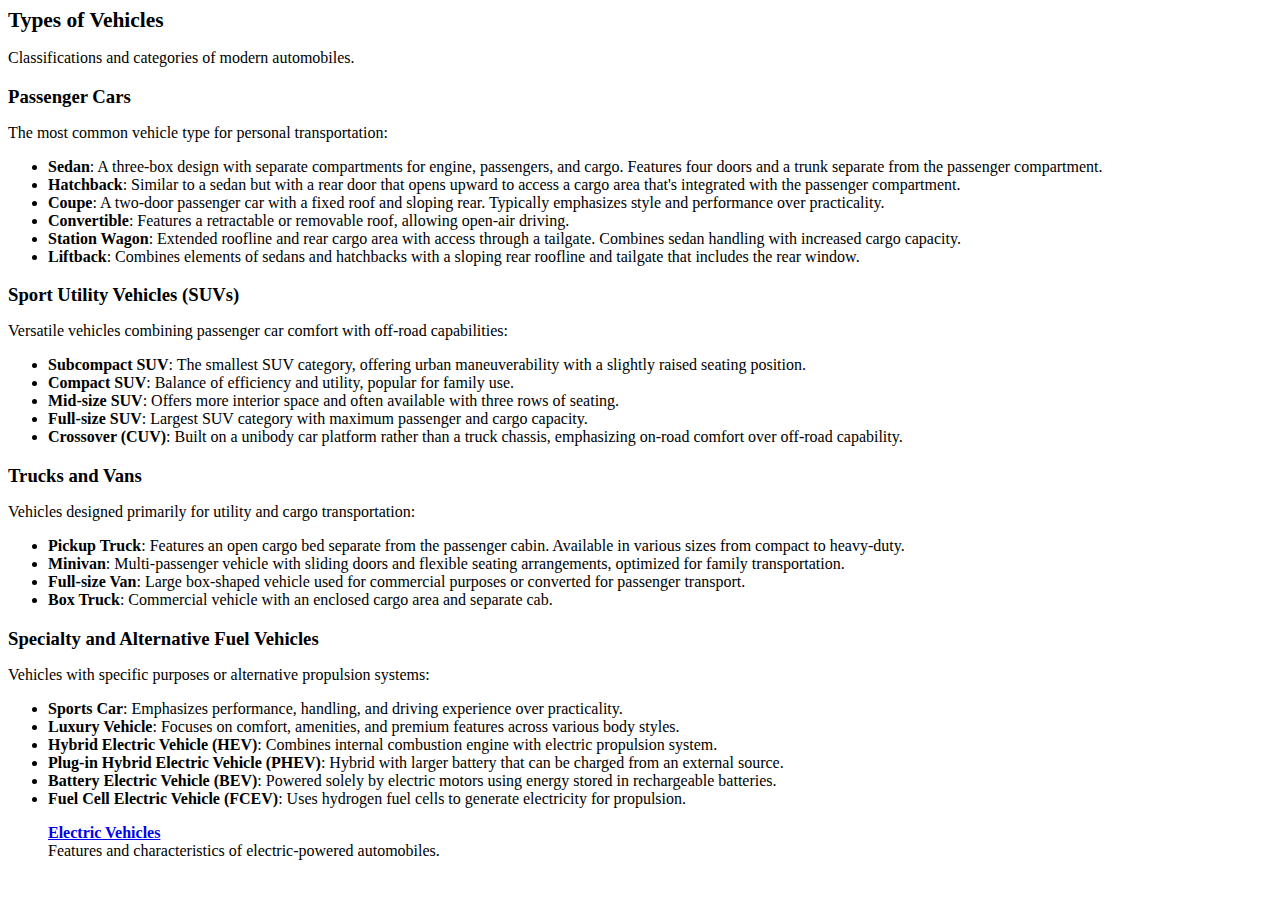
<file: car_types.html>
<!DOCTYPE html
  SYSTEM "about:legacy-compat">
<html lang="en"><head><meta charset="UTF-8"><meta name="copyright" content="(C) Copyright 2025"><meta name="generator" content="DITA-OT"><meta name="description" content="Classifications and categories of modern automobiles."><title>Types of Vehicles</title><link rel="stylesheet" type="text/css" href="commonltr.css"></head><body id="car_types"><main role="main"><article role="article" aria-labelledby="ariaid-title1">
    <h1 class="title topictitle1" id="ariaid-title1">Types of Vehicles</h1>
    
    <div class="body conbody"><p class="shortdesc">Classifications and categories of modern automobiles.</p>
        <section class="section"><h2 class="title sectiontitle">Passenger Cars</h2>
            
            <p class="p">The most common vehicle type for personal transportation:</p>
            <ul class="ul">
                <li class="li"><strong class="ph b">Sedan</strong>: A three-box design with separate compartments for engine, passengers, and cargo. Features four doors and a trunk separate from the passenger compartment.</li>
                <li class="li"><strong class="ph b">Hatchback</strong>: Similar to a sedan but with a rear door that opens upward to access a cargo area that's integrated with the passenger compartment.</li>
                <li class="li"><strong class="ph b">Coupe</strong>: A two-door passenger car with a fixed roof and sloping rear. Typically emphasizes style and performance over practicality.</li>
                <li class="li"><strong class="ph b">Convertible</strong>: Features a retractable or removable roof, allowing open-air driving.</li>
                <li class="li"><strong class="ph b">Station Wagon</strong>: Extended roofline and rear cargo area with access through a tailgate. Combines sedan handling with increased cargo capacity.</li>
                <li class="li"><strong class="ph b">Liftback</strong>: Combines elements of sedans and hatchbacks with a sloping rear roofline and tailgate that includes the rear window.</li>
            </ul>
        </section>
        <section class="section"><h2 class="title sectiontitle">Sport Utility Vehicles (SUVs)</h2>
            
            <p class="p">Versatile vehicles combining passenger car comfort with off-road capabilities:</p>
            <ul class="ul">
                <li class="li"><strong class="ph b">Subcompact SUV</strong>: The smallest SUV category, offering urban maneuverability with a slightly raised seating position.</li>
                <li class="li"><strong class="ph b">Compact SUV</strong>: Balance of efficiency and utility, popular for family use.</li>
                <li class="li"><strong class="ph b">Mid-size SUV</strong>: Offers more interior space and often available with three rows of seating.</li>
                <li class="li"><strong class="ph b">Full-size SUV</strong>: Largest SUV category with maximum passenger and cargo capacity.</li>
                <li class="li"><strong class="ph b">Crossover (CUV)</strong>: Built on a unibody car platform rather than a truck chassis, emphasizing on-road comfort over off-road capability.</li>
            </ul>
        </section>
        <section class="section"><h2 class="title sectiontitle">Trucks and Vans</h2>
            
            <p class="p">Vehicles designed primarily for utility and cargo transportation:</p>
            <ul class="ul">
                <li class="li"><strong class="ph b">Pickup Truck</strong>: Features an open cargo bed separate from the passenger cabin. Available in various sizes from compact to heavy-duty.</li>
                <li class="li"><strong class="ph b">Minivan</strong>: Multi-passenger vehicle with sliding doors and flexible seating arrangements, optimized for family transportation.</li>
                <li class="li"><strong class="ph b">Full-size Van</strong>: Large box-shaped vehicle used for commercial purposes or converted for passenger transport.</li>
                <li class="li"><strong class="ph b">Box Truck</strong>: Commercial vehicle with an enclosed cargo area and separate cab.</li>
            </ul>
        </section>
        <section class="section"><h2 class="title sectiontitle">Specialty and Alternative Fuel Vehicles</h2>
            
            <p class="p">Vehicles with specific purposes or alternative propulsion systems:</p>
            <ul class="ul">
                <li class="li"><strong class="ph b">Sports Car</strong>: Emphasizes performance, handling, and driving experience over practicality.</li>
                <li class="li"><strong class="ph b">Luxury Vehicle</strong>: Focuses on comfort, amenities, and premium features across various body styles.</li>
                <li class="li"><strong class="ph b">Hybrid Electric Vehicle (HEV)</strong>: Combines internal combustion engine with electric propulsion system.</li>
                <li class="li"><strong class="ph b">Plug-in Hybrid Electric Vehicle (PHEV)</strong>: Hybrid with larger battery that can be charged from an external source.</li>
                <li class="li"><strong class="ph b">Battery Electric Vehicle (BEV)</strong>: Powered solely by electric motors using energy stored in rechargeable batteries.</li>
                <li class="li"><strong class="ph b">Fuel Cell Electric Vehicle (FCEV)</strong>: Uses hydrogen fuel cells to generate electricity for propulsion.</li>
            </ul>
        </section>
    </div>
<nav role="navigation" class="related-links"><ul class="ullinks"><li class="link ulchildlink"><strong><a href="evs.html">Electric Vehicles</a></strong><br>Features and characteristics of electric-powered automobiles.</li></ul></nav></article></main></body></html>
</file>
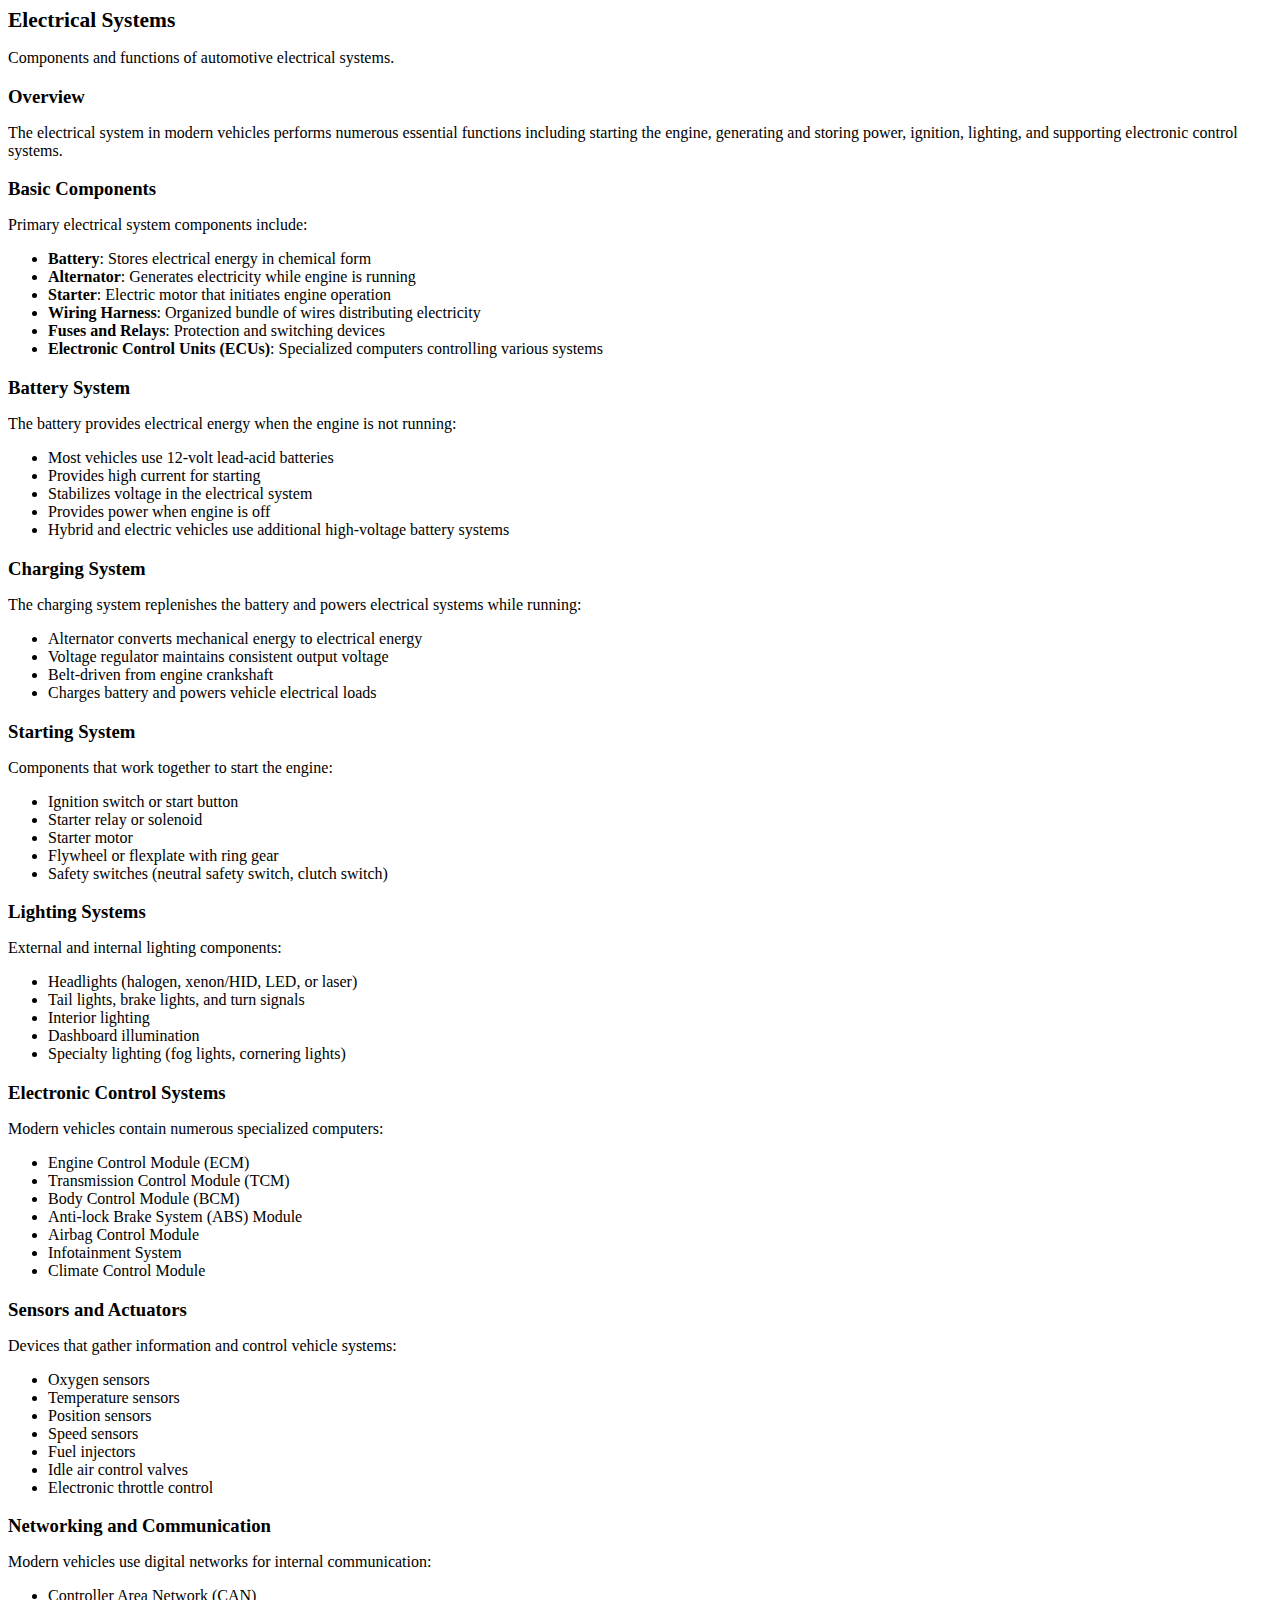
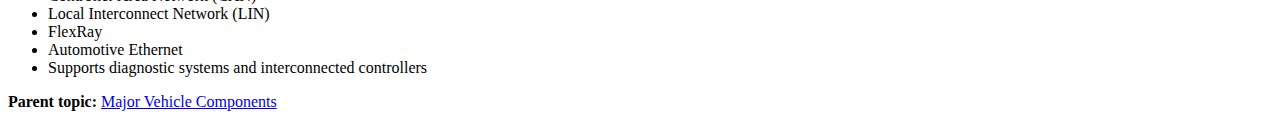
<file: electrical.html>
<!DOCTYPE html
  SYSTEM "about:legacy-compat">
<html lang="en"><head><meta charset="UTF-8"><meta name="copyright" content="(C) Copyright 2025"><meta name="generator" content="DITA-OT"><meta name="description" content="Components and functions of automotive electrical systems."><title>Electrical Systems</title><link rel="stylesheet" type="text/css" href="commonltr.css"></head><body id="electrical_systems"><main role="main"><article role="article" aria-labelledby="ariaid-title1">
    <h1 class="title topictitle1" id="ariaid-title1">Electrical Systems</h1>
    
    <div class="body conbody"><p class="shortdesc">Components and functions of automotive electrical systems.</p>
        <section class="section"><h2 class="title sectiontitle">Overview</h2>
            
            <p class="p">The electrical system in modern vehicles performs numerous essential functions including starting the engine, generating and storing power, ignition, lighting, and supporting electronic control systems.</p>
        </section>
        <section class="section"><h2 class="title sectiontitle">Basic Components</h2>
            
            <p class="p">Primary electrical system components include:</p>
            <ul class="ul">
                <li class="li"><strong class="ph b">Battery</strong>: Stores electrical energy in chemical form</li>
                <li class="li"><strong class="ph b">Alternator</strong>: Generates electricity while engine is running</li>
                <li class="li"><strong class="ph b">Starter</strong>: Electric motor that initiates engine operation</li>
                <li class="li"><strong class="ph b">Wiring Harness</strong>: Organized bundle of wires distributing electricity</li>
                <li class="li"><strong class="ph b">Fuses and Relays</strong>: Protection and switching devices</li>
                <li class="li"><strong class="ph b">Electronic Control Units (ECUs)</strong>: Specialized computers controlling various systems</li>
            </ul>
        </section>
        <section class="section"><h2 class="title sectiontitle">Battery System</h2>
            
            <p class="p">The battery provides electrical energy when the engine is not running:</p>
            <ul class="ul">
                <li class="li">Most vehicles use 12-volt lead-acid batteries</li>
                <li class="li">Provides high current for starting</li>
                <li class="li">Stabilizes voltage in the electrical system</li>
                <li class="li">Provides power when engine is off</li>
                <li class="li">Hybrid and electric vehicles use additional high-voltage battery systems</li>
            </ul>
        </section>
        <section class="section"><h2 class="title sectiontitle">Charging System</h2>
            
            <p class="p">The charging system replenishes the battery and powers electrical systems while running:</p>
            <ul class="ul">
                <li class="li">Alternator converts mechanical energy to electrical energy</li>
                <li class="li">Voltage regulator maintains consistent output voltage</li>
                <li class="li">Belt-driven from engine crankshaft</li>
                <li class="li">Charges battery and powers vehicle electrical loads</li>
            </ul>
        </section>
        <section class="section"><h2 class="title sectiontitle">Starting System</h2>
            
            <p class="p">Components that work together to start the engine:</p>
            <ul class="ul">
                <li class="li">Ignition switch or start button</li>
                <li class="li">Starter relay or solenoid</li>
                <li class="li">Starter motor</li>
                <li class="li">Flywheel or flexplate with ring gear</li>
                <li class="li">Safety switches (neutral safety switch, clutch switch)</li>
            </ul>
        </section>
        <section class="section"><h2 class="title sectiontitle">Lighting Systems</h2>
            
            <p class="p">External and internal lighting components:</p>
            <ul class="ul">
                <li class="li">Headlights (halogen, xenon/HID, LED, or laser)</li>
                <li class="li">Tail lights, brake lights, and turn signals</li>
                <li class="li">Interior lighting</li>
                <li class="li">Dashboard illumination</li>
                <li class="li">Specialty lighting (fog lights, cornering lights)</li>
            </ul>
        </section>
        <section class="section"><h2 class="title sectiontitle">Electronic Control Systems</h2>
            
            <p class="p">Modern vehicles contain numerous specialized computers:</p>
            <ul class="ul">
                <li class="li">Engine Control Module (ECM)</li>
                <li class="li">Transmission Control Module (TCM)</li>
                <li class="li">Body Control Module (BCM)</li>
                <li class="li">Anti-lock Brake System (ABS) Module</li>
                <li class="li">Airbag Control Module</li>
                <li class="li">Infotainment System</li>
                <li class="li">Climate Control Module</li>
            </ul>
        </section>
        <section class="section"><h2 class="title sectiontitle">Sensors and Actuators</h2>
            
            <p class="p">Devices that gather information and control vehicle systems:</p>
            <ul class="ul">
                <li class="li">Oxygen sensors</li>
                <li class="li">Temperature sensors</li>
                <li class="li">Position sensors</li>
                <li class="li">Speed sensors</li>
                <li class="li">Fuel injectors</li>
                <li class="li">Idle air control valves</li>
                <li class="li">Electronic throttle control</li>
            </ul>
        </section>
        <section class="section"><h2 class="title sectiontitle">Networking and Communication</h2>
            
            <p class="p">Modern vehicles use digital networks for internal communication:</p>
            <ul class="ul">
                <li class="li">Controller Area Network (CAN)</li>
                <li class="li">Local Interconnect Network (LIN)</li>
                <li class="li">FlexRay</li>
                <li class="li">Automotive Ethernet</li>
                <li class="li">Supports diagnostic systems and interconnected controllers</li>
            </ul>
        </section>
    </div>
<nav role="navigation" class="related-links"><div class="familylinks"><div class="parentlink"><strong>Parent topic:</strong> <a class="link" href="car_components.html" title="Essential systems and parts that make up modern automobiles.">Major Vehicle Components</a></div></div></nav></article></main></body></html>
</file>
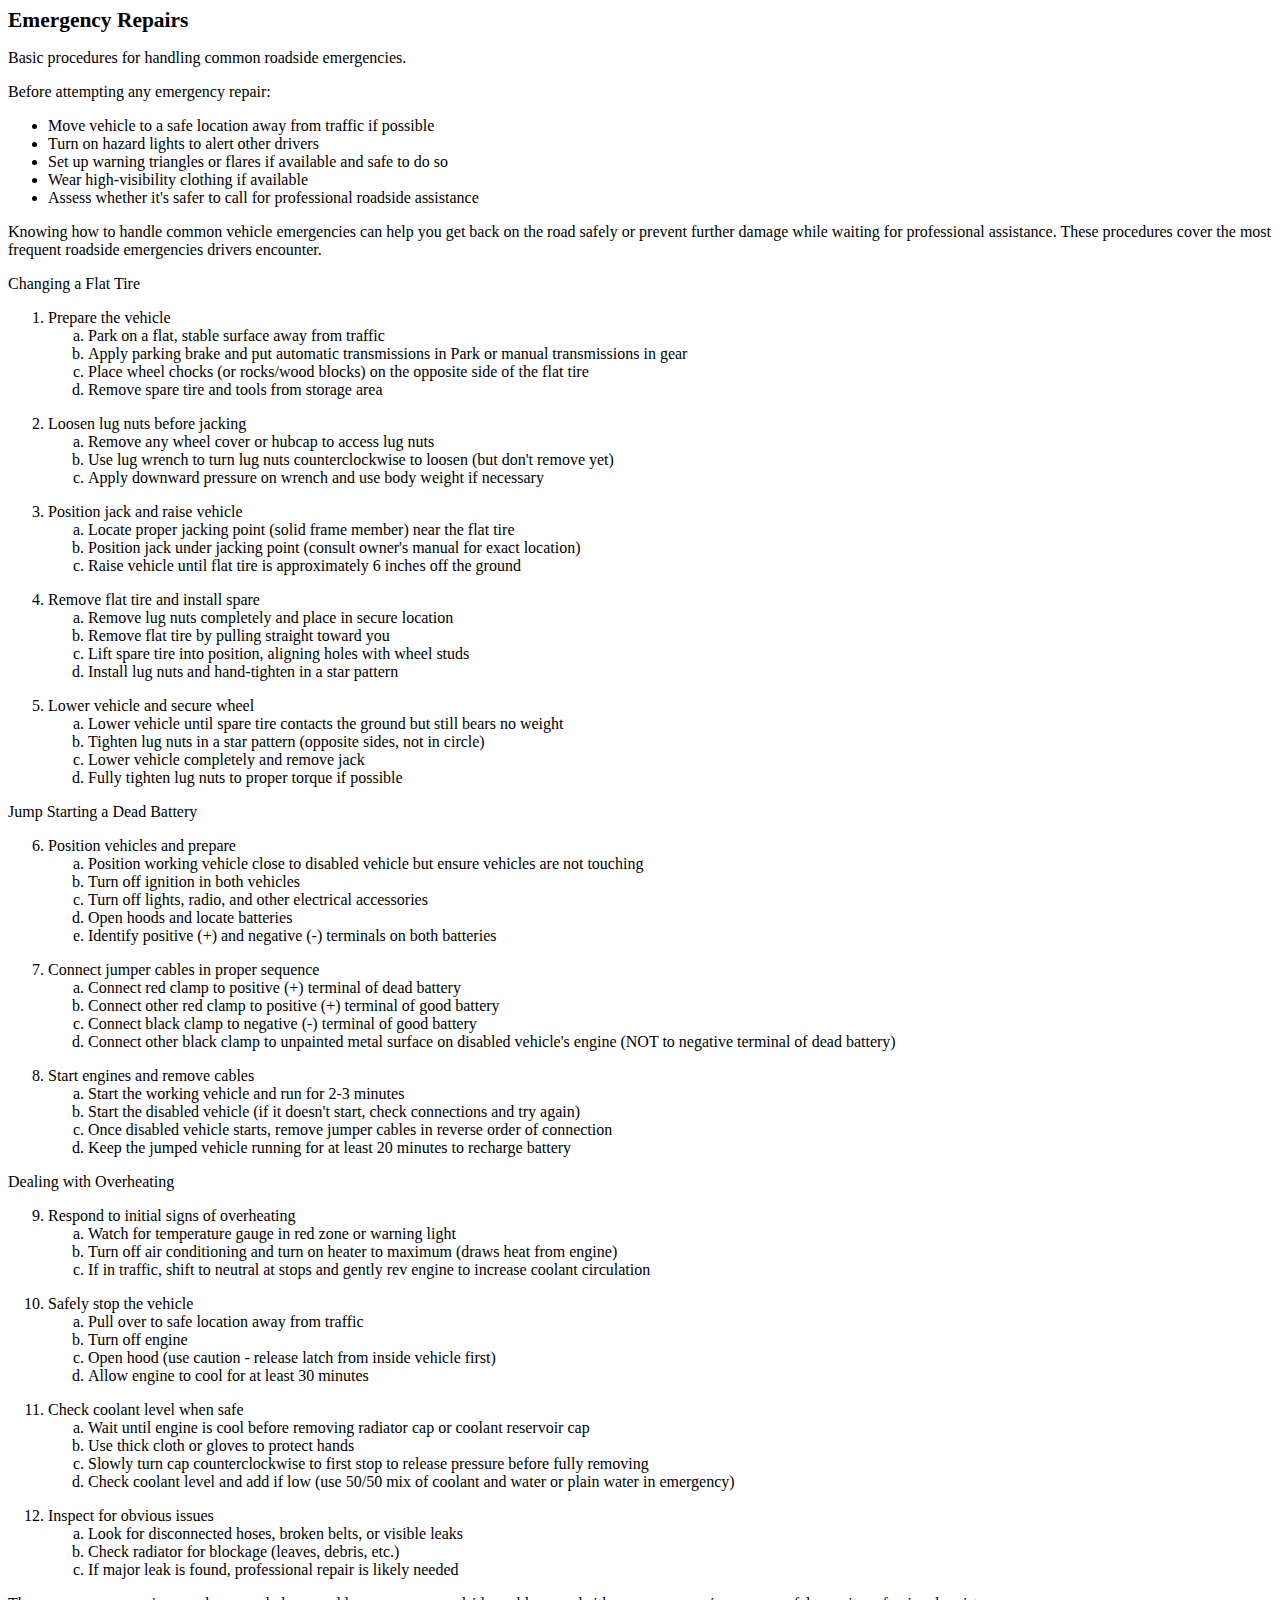
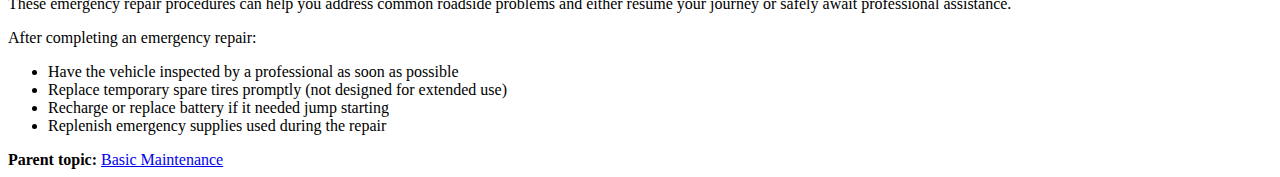
<file: emergency_repairs.html>
<!DOCTYPE html
  SYSTEM "about:legacy-compat">
<html lang="en"><head><meta charset="UTF-8"><meta name="copyright" content="(C) Copyright 2025"><meta name="generator" content="DITA-OT"><meta name="description" content="Basic procedures for handling common roadside emergencies."><title>Emergency Repairs</title><link rel="stylesheet" type="text/css" href="commonltr.css"></head><body id="emergency_repairs"><main role="main"><article role="article" aria-labelledby="ariaid-title1">
    <h1 class="title topictitle1" id="ariaid-title1">Emergency Repairs</h1>
    
    <div class="body taskbody"><p class="shortdesc">Basic procedures for handling common roadside emergencies.</p>
        <section class="section prereq">
            <p class="p">Before attempting any emergency repair:</p>
            <ul class="ul">
                <li class="li">Move vehicle to a safe location away from traffic if possible</li>
                <li class="li">Turn on hazard lights to alert other drivers</li>
                <li class="li">Set up warning triangles or flares if available and safe to do so</li>
                <li class="li">Wear high-visibility clothing if available</li>
                <li class="li">Assess whether it's safer to call for professional roadside assistance</li>
            </ul>
        </section>
        <section class="section context">
            <p class="p">Knowing how to handle common vehicle emergencies can help you get back on the road safely or prevent further damage while waiting for professional assistance. These procedures cover the most frequent roadside emergencies drivers encounter.</p>
        </section>
        <section><div class="li stepsection">Changing a Flat Tire</div><ol class="ol steps"><li class="li step stepexpand">
                <span class="ph cmd">Prepare the vehicle</span>
                <div class="itemgroup info">
                    <ol class="ol" type="a">
                        <li class="li">Park on a flat, stable surface away from traffic</li>
                        <li class="li">Apply parking brake and put automatic transmissions in Park or manual transmissions in gear</li>
                        <li class="li">Place wheel chocks (or rocks/wood blocks) on the opposite side of the flat tire</li>
                        <li class="li">Remove spare tire and tools from storage area</li>
                    </ol>
                </div>
            </li><li class="li step stepexpand">
                <span class="ph cmd">Loosen lug nuts before jacking</span>
                <div class="itemgroup info">
                    <ol class="ol" type="a">
                        <li class="li">Remove any wheel cover or hubcap to access lug nuts</li>
                        <li class="li">Use lug wrench to turn lug nuts counterclockwise to loosen (but don't remove yet)</li>
                        <li class="li">Apply downward pressure on wrench and use body weight if necessary</li>
                    </ol>
                </div>
            </li><li class="li step stepexpand">
                <span class="ph cmd">Position jack and raise vehicle</span>
                <div class="itemgroup info">
                    <ol class="ol" type="a">
                        <li class="li">Locate proper jacking point (solid frame member) near the flat tire</li>
                        <li class="li">Position jack under jacking point (consult owner's manual for exact location)</li>
                        <li class="li">Raise vehicle until flat tire is approximately 6 inches off the ground</li>
                    </ol>
                </div>
            </li><li class="li step stepexpand">
                <span class="ph cmd">Remove flat tire and install spare</span>
                <div class="itemgroup info">
                    <ol class="ol" type="a">
                        <li class="li">Remove lug nuts completely and place in secure location</li>
                        <li class="li">Remove flat tire by pulling straight toward you</li>
                        <li class="li">Lift spare tire into position, aligning holes with wheel studs</li>
                        <li class="li">Install lug nuts and hand-tighten in a star pattern</li>
                    </ol>
                </div>
            </li><li class="li step stepexpand">
                <span class="ph cmd">Lower vehicle and secure wheel</span>
                <div class="itemgroup info">
                    <ol class="ol" type="a">
                        <li class="li">Lower vehicle until spare tire contacts the ground but still bears no weight</li>
                        <li class="li">Tighten lug nuts in a star pattern (opposite sides, not in circle)</li>
                        <li class="li">Lower vehicle completely and remove jack</li>
                        <li class="li">Fully tighten lug nuts to proper torque if possible</li>
                    </ol>
                </div>
            </li></ol><div class="li stepsection">Jump Starting a Dead Battery</div><ol class="ol steps" start="6"><li class="li step stepexpand">
                <span class="ph cmd">Position vehicles and prepare</span>
                <div class="itemgroup info">
                    <ol class="ol" type="a">
                        <li class="li">Position working vehicle close to disabled vehicle but ensure vehicles are not touching</li>
                        <li class="li">Turn off ignition in both vehicles</li>
                        <li class="li">Turn off lights, radio, and other electrical accessories</li>
                        <li class="li">Open hoods and locate batteries</li>
                        <li class="li">Identify positive (+) and negative (-) terminals on both batteries</li>
                    </ol>
                </div>
            </li><li class="li step stepexpand">
                <span class="ph cmd">Connect jumper cables in proper sequence</span>
                <div class="itemgroup info">
                    <ol class="ol" type="a">
                        <li class="li">Connect red clamp to positive (+) terminal of dead battery</li>
                        <li class="li">Connect other red clamp to positive (+) terminal of good battery</li>
                        <li class="li">Connect black clamp to negative (-) terminal of good battery</li>
                        <li class="li">Connect other black clamp to unpainted metal surface on disabled vehicle's engine (NOT to negative terminal of dead battery)</li>
                    </ol>
                </div>
            </li><li class="li step stepexpand">
                <span class="ph cmd">Start engines and remove cables</span>
                <div class="itemgroup info">
                    <ol class="ol" type="a">
                        <li class="li">Start the working vehicle and run for 2-3 minutes</li>
                        <li class="li">Start the disabled vehicle (if it doesn't start, check connections and try again)</li>
                        <li class="li">Once disabled vehicle starts, remove jumper cables in reverse order of connection</li>
                        <li class="li">Keep the jumped vehicle running for at least 20 minutes to recharge battery</li>
                    </ol>
                </div>
            </li></ol><div class="li stepsection">Dealing with Overheating</div><ol class="ol steps" start="9"><li class="li step stepexpand">
                <span class="ph cmd">Respond to initial signs of overheating</span>
                <div class="itemgroup info">
                    <ol class="ol" type="a">
                        <li class="li">Watch for temperature gauge in red zone or warning light</li>
                        <li class="li">Turn off air conditioning and turn on heater to maximum (draws heat from engine)</li>
                        <li class="li">If in traffic, shift to neutral at stops and gently rev engine to increase coolant circulation</li>
                    </ol>
                </div>
            </li><li class="li step stepexpand">
                <span class="ph cmd">Safely stop the vehicle</span>
                <div class="itemgroup info">
                    <ol class="ol" type="a">
                        <li class="li">Pull over to safe location away from traffic</li>
                        <li class="li">Turn off engine</li>
                        <li class="li">Open hood (use caution - release latch from inside vehicle first)</li>
                        <li class="li">Allow engine to cool for at least 30 minutes</li>
                    </ol>
                </div>
            </li><li class="li step stepexpand">
                <span class="ph cmd">Check coolant level when safe</span>
                <div class="itemgroup info">
                    <ol class="ol" type="a">
                        <li class="li">Wait until engine is cool before removing radiator cap or coolant reservoir cap</li>
                        <li class="li">Use thick cloth or gloves to protect hands</li>
                        <li class="li">Slowly turn cap counterclockwise to first stop to release pressure before fully removing</li>
                        <li class="li">Check coolant level and add if low (use 50/50 mix of coolant and water or plain water in emergency)</li>
                    </ol>
                </div>
            </li><li class="li step stepexpand">
                <span class="ph cmd">Inspect for obvious issues</span>
                <div class="itemgroup info">
                    <ol class="ol" type="a">
                        <li class="li">Look for disconnected hoses, broken belts, or visible leaks</li>
                        <li class="li">Check radiator for blockage (leaves, debris, etc.)</li>
                        <li class="li">If major leak is found, professional repair is likely needed</li>
                    </ol>
                </div>
            </li></ol></section>
        <section class="section result">
            <p class="p">These emergency repair procedures can help you address common roadside problems and either resume your journey or safely await professional assistance.</p>
        </section>
        <section class="section postreq">
            <p class="p">After completing an emergency repair:</p>
            <ul class="ul">
                <li class="li">Have the vehicle inspected by a professional as soon as possible</li>
                <li class="li">Replace temporary spare tires promptly (not designed for extended use)</li>
                <li class="li">Recharge or replace battery if it needed jump starting</li>
                <li class="li">Replenish emergency supplies used during the repair</li>
            </ul>
        </section>
    </div>
<nav role="navigation" class="related-links"><div class="familylinks"><div class="parentlink"><strong>Parent topic:</strong> <a class="link" href="basic_maintenance.html" title="Essential maintenance procedures for keeping your vehicle in optimal condition.">Basic Maintenance</a></div></div></nav></article></main></body></html>
</file>
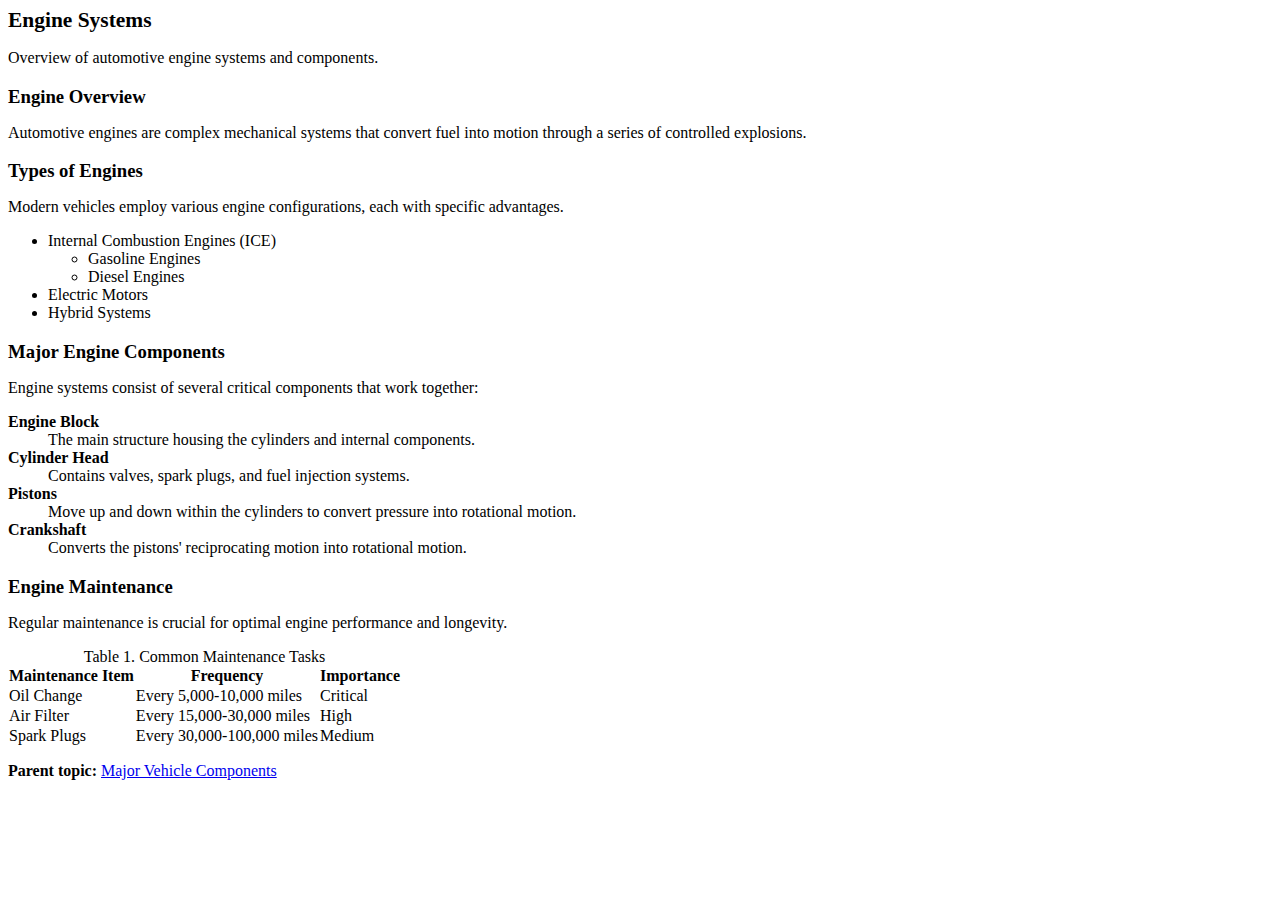
<file: engines.html>
<!DOCTYPE html
  SYSTEM "about:legacy-compat">
<html lang="en"><head><meta charset="UTF-8"><meta name="copyright" content="(C) Copyright 2025"><meta name="generator" content="DITA-OT"><meta name="description" content="Overview of automotive engine systems and components."><title>Engine Systems</title><link rel="stylesheet" type="text/css" href="commonltr.css"></head><body id="engines"><main role="main"><article role="article" aria-labelledby="ariaid-title1">
    <h1 class="title topictitle1" id="ariaid-title1">Engine Systems</h1>
    
    <div class="body"><p class="shortdesc">Overview of automotive engine systems and components.</p>
        <section class="section" id="engines__engine_overview"><h2 class="title sectiontitle">Engine Overview</h2>
            
            <p class="p">Automotive engines are complex mechanical systems that convert fuel into motion through a series of controlled explosions.</p>
        </section>
        
        <section class="section" id="engines__engine_types"><h2 class="title sectiontitle">Types of Engines</h2>
            
            <p class="p">Modern vehicles employ various engine configurations, each with specific advantages.</p>
            <ul class="ul">
                <li class="li">Internal Combustion Engines (ICE)
                    <ul class="ul">
                        <li class="li">Gasoline Engines</li>
                        <li class="li">Diesel Engines</li>
                    </ul>
                </li>
                <li class="li">Electric Motors</li>
                <li class="li">Hybrid Systems</li>
            </ul>
        </section>
        
        <section class="section" id="engines__engine_components"><h2 class="title sectiontitle">Major Engine Components</h2>
            
            <p class="p">Engine systems consist of several critical components that work together:</p>
            <dl class="dl">
                
                    <dt class="dt dlterm">Engine Block</dt>
                    <dd class="dd">The main structure housing the cylinders and internal components.</dd>
                
                
                    <dt class="dt dlterm">Cylinder Head</dt>
                    <dd class="dd">Contains valves, spark plugs, and fuel injection systems.</dd>
                
                
                    <dt class="dt dlterm">Pistons</dt>
                    <dd class="dd">Move up and down within the cylinders to convert pressure into rotational motion.</dd>
                
                
                    <dt class="dt dlterm">Crankshaft</dt>
                    <dd class="dd">Converts the pistons' reciprocating motion into rotational motion.</dd>
                
            </dl>
        </section>
        
        <section class="section" id="engines__engine_maintenance"><h2 class="title sectiontitle">Engine Maintenance</h2>
            
            <p class="p">Regular maintenance is crucial for optimal engine performance and longevity.</p>
            <table class="table"><caption><span class="table--title-label">Table 1. </span><span class="title">Common Maintenance Tasks</span></caption><colgroup><col><col><col></colgroup><thead class="thead">
                        <tr class="row">
                            <th class="entry" id="engines__engine_maintenance__entry__1">Maintenance Item</th>
                            <th class="entry" id="engines__engine_maintenance__entry__2">Frequency</th>
                            <th class="entry" id="engines__engine_maintenance__entry__3">Importance</th>
                        </tr>
                    </thead><tbody class="tbody">
                        <tr class="row">
                            <td class="entry" headers="engines__engine_maintenance__entry__1">Oil Change</td>
                            <td class="entry" headers="engines__engine_maintenance__entry__2">Every 5,000-10,000 miles</td>
                            <td class="entry" headers="engines__engine_maintenance__entry__3">Critical</td>
                        </tr>
                        <tr class="row">
                            <td class="entry" headers="engines__engine_maintenance__entry__1">Air Filter</td>
                            <td class="entry" headers="engines__engine_maintenance__entry__2">Every 15,000-30,000 miles</td>
                            <td class="entry" headers="engines__engine_maintenance__entry__3">High</td>
                        </tr>
                        <tr class="row">
                            <td class="entry" headers="engines__engine_maintenance__entry__1">Spark Plugs</td>
                            <td class="entry" headers="engines__engine_maintenance__entry__2">Every 30,000-100,000 miles</td>
                            <td class="entry" headers="engines__engine_maintenance__entry__3">Medium</td>
                        </tr>
                    </tbody></table>
        </section>
    </div>
<nav role="navigation" class="related-links"><div class="familylinks"><div class="parentlink"><strong>Parent topic:</strong> <a class="link" href="car_components.html" title="Essential systems and parts that make up modern automobiles.">Major Vehicle Components</a></div></div></nav></article></main></body></html>
</file>
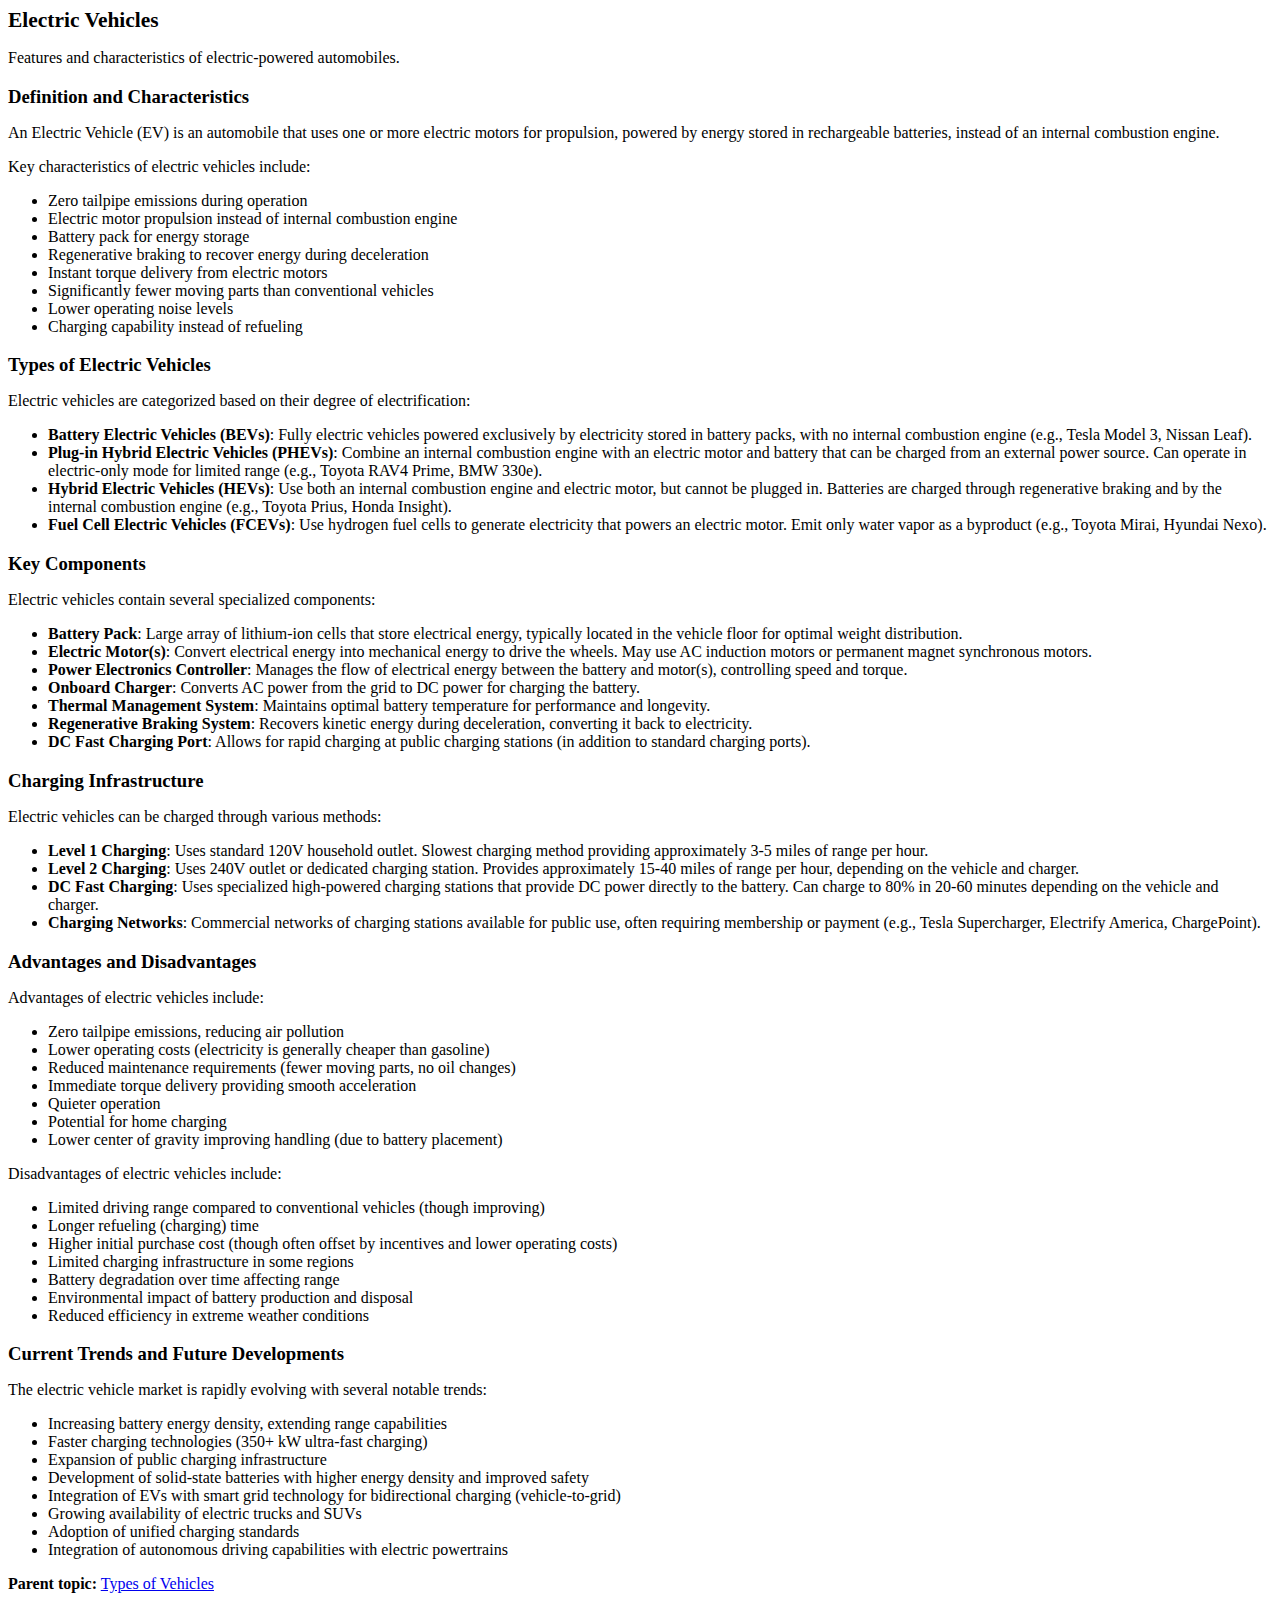
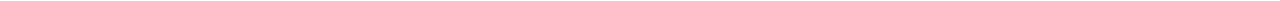
<file: evs.html>
<!DOCTYPE html
  SYSTEM "about:legacy-compat">
<html lang="en"><head><meta charset="UTF-8"><meta name="copyright" content="(C) Copyright 2025"><meta name="generator" content="DITA-OT"><meta name="description" content="Features and characteristics of electric-powered automobiles."><title>Electric Vehicles</title><link rel="stylesheet" type="text/css" href="commonltr.css"></head><body id="electric_vehicles"><main role="main"><article role="article" aria-labelledby="ariaid-title1">
    <h1 class="title topictitle1" id="ariaid-title1">Electric Vehicles</h1>
    
    <div class="body conbody"><p class="shortdesc">Features and characteristics of electric-powered automobiles.</p>
        <section class="section"><h2 class="title sectiontitle">Definition and Characteristics</h2>
            
            <p class="p">An Electric Vehicle (EV) is an automobile that uses one or more electric motors for propulsion, powered by energy stored in rechargeable batteries, instead of an internal combustion engine.</p>
            <p class="p">Key characteristics of electric vehicles include:</p>
            <ul class="ul">
                <li class="li">Zero tailpipe emissions during operation</li>
                <li class="li">Electric motor propulsion instead of internal combustion engine</li>
                <li class="li">Battery pack for energy storage</li>
                <li class="li">Regenerative braking to recover energy during deceleration</li>
                <li class="li">Instant torque delivery from electric motors</li>
                <li class="li">Significantly fewer moving parts than conventional vehicles</li>
                <li class="li">Lower operating noise levels</li>
                <li class="li">Charging capability instead of refueling</li>
            </ul>
        </section>
        <section class="section"><h2 class="title sectiontitle">Types of Electric Vehicles</h2>
            
            <p class="p">Electric vehicles are categorized based on their degree of electrification:</p>
            <ul class="ul">
                <li class="li"><strong class="ph b">Battery Electric Vehicles (BEVs)</strong>: Fully electric vehicles powered exclusively by electricity stored in battery packs, with no internal combustion engine (e.g., Tesla Model 3, Nissan Leaf).</li>
                <li class="li"><strong class="ph b">Plug-in Hybrid Electric Vehicles (PHEVs)</strong>: Combine an internal combustion engine with an electric motor and battery that can be charged from an external power source. Can operate in electric-only mode for limited range (e.g., Toyota RAV4 Prime, BMW 330e).</li>
                <li class="li"><strong class="ph b">Hybrid Electric Vehicles (HEVs)</strong>: Use both an internal combustion engine and electric motor, but cannot be plugged in. Batteries are charged through regenerative braking and by the internal combustion engine (e.g., Toyota Prius, Honda Insight).</li>
                <li class="li"><strong class="ph b">Fuel Cell Electric Vehicles (FCEVs)</strong>: Use hydrogen fuel cells to generate electricity that powers an electric motor. Emit only water vapor as a byproduct (e.g., Toyota Mirai, Hyundai Nexo).</li>
            </ul>
        </section>
        <section class="section"><h2 class="title sectiontitle">Key Components</h2>
            
            <p class="p">Electric vehicles contain several specialized components:</p>
            <ul class="ul">
                <li class="li"><strong class="ph b">Battery Pack</strong>: Large array of lithium-ion cells that store electrical energy, typically located in the vehicle floor for optimal weight distribution.</li>
                <li class="li"><strong class="ph b">Electric Motor(s)</strong>: Convert electrical energy into mechanical energy to drive the wheels. May use AC induction motors or permanent magnet synchronous motors.</li>
                <li class="li"><strong class="ph b">Power Electronics Controller</strong>: Manages the flow of electrical energy between the battery and motor(s), controlling speed and torque.</li>
                <li class="li"><strong class="ph b">Onboard Charger</strong>: Converts AC power from the grid to DC power for charging the battery.</li>
                <li class="li"><strong class="ph b">Thermal Management System</strong>: Maintains optimal battery temperature for performance and longevity.</li>
                <li class="li"><strong class="ph b">Regenerative Braking System</strong>: Recovers kinetic energy during deceleration, converting it back to electricity.</li>
                <li class="li"><strong class="ph b">DC Fast Charging Port</strong>: Allows for rapid charging at public charging stations (in addition to standard charging ports).</li>
            </ul>
        </section>
        <section class="section"><h2 class="title sectiontitle">Charging Infrastructure</h2>
            
            <p class="p">Electric vehicles can be charged through various methods:</p>
            <ul class="ul">
                <li class="li"><strong class="ph b">Level 1 Charging</strong>: Uses standard 120V household outlet. Slowest charging method providing approximately 3-5 miles of range per hour.</li>
                <li class="li"><strong class="ph b">Level 2 Charging</strong>: Uses 240V outlet or dedicated charging station. Provides approximately 15-40 miles of range per hour, depending on the vehicle and charger.</li>
                <li class="li"><strong class="ph b">DC Fast Charging</strong>: Uses specialized high-powered charging stations that provide DC power directly to the battery. Can charge to 80% in 20-60 minutes depending on the vehicle and charger.</li>
                <li class="li"><strong class="ph b">Charging Networks</strong>: Commercial networks of charging stations available for public use, often requiring membership or payment (e.g., Tesla Supercharger, Electrify America, ChargePoint).</li>
            </ul>
        </section>
        <section class="section"><h2 class="title sectiontitle">Advantages and Disadvantages</h2>
            
            <p class="p">Advantages of electric vehicles include:</p>
            <ul class="ul">
                <li class="li">Zero tailpipe emissions, reducing air pollution</li>
                <li class="li">Lower operating costs (electricity is generally cheaper than gasoline)</li>
                <li class="li">Reduced maintenance requirements (fewer moving parts, no oil changes)</li>
                <li class="li">Immediate torque delivery providing smooth acceleration</li>
                <li class="li">Quieter operation</li>
                <li class="li">Potential for home charging</li>
                <li class="li">Lower center of gravity improving handling (due to battery placement)</li>
            </ul>
            <p class="p">Disadvantages of electric vehicles include:</p>
            <ul class="ul">
                <li class="li">Limited driving range compared to conventional vehicles (though improving)</li>
                <li class="li">Longer refueling (charging) time</li>
                <li class="li">Higher initial purchase cost (though often offset by incentives and lower operating costs)</li>
                <li class="li">Limited charging infrastructure in some regions</li>
                <li class="li">Battery degradation over time affecting range</li>
                <li class="li">Environmental impact of battery production and disposal</li>
                <li class="li">Reduced efficiency in extreme weather conditions</li>
            </ul>
        </section>
        <section class="section"><h2 class="title sectiontitle">Current Trends and Future Developments</h2>
            
            <p class="p">The electric vehicle market is rapidly evolving with several notable trends:</p>
            <ul class="ul">
                <li class="li">Increasing battery energy density, extending range capabilities</li>
                <li class="li">Faster charging technologies (350+ kW ultra-fast charging)</li>
                <li class="li">Expansion of public charging infrastructure</li>
                <li class="li">Development of solid-state batteries with higher energy density and improved safety</li>
                <li class="li">Integration of EVs with smart grid technology for bidirectional charging (vehicle-to-grid)</li>
                <li class="li">Growing availability of electric trucks and SUVs</li>
                <li class="li">Adoption of unified charging standards</li>
                <li class="li">Integration of autonomous driving capabilities with electric powertrains</li>
            </ul>
        </section>
    </div>
<nav role="navigation" class="related-links"><div class="familylinks"><div class="parentlink"><strong>Parent topic:</strong> <a class="link" href="car_types.html" title="Classifications and categories of modern automobiles.">Types of Vehicles</a></div></div></nav></article></main></body></html>
</file>
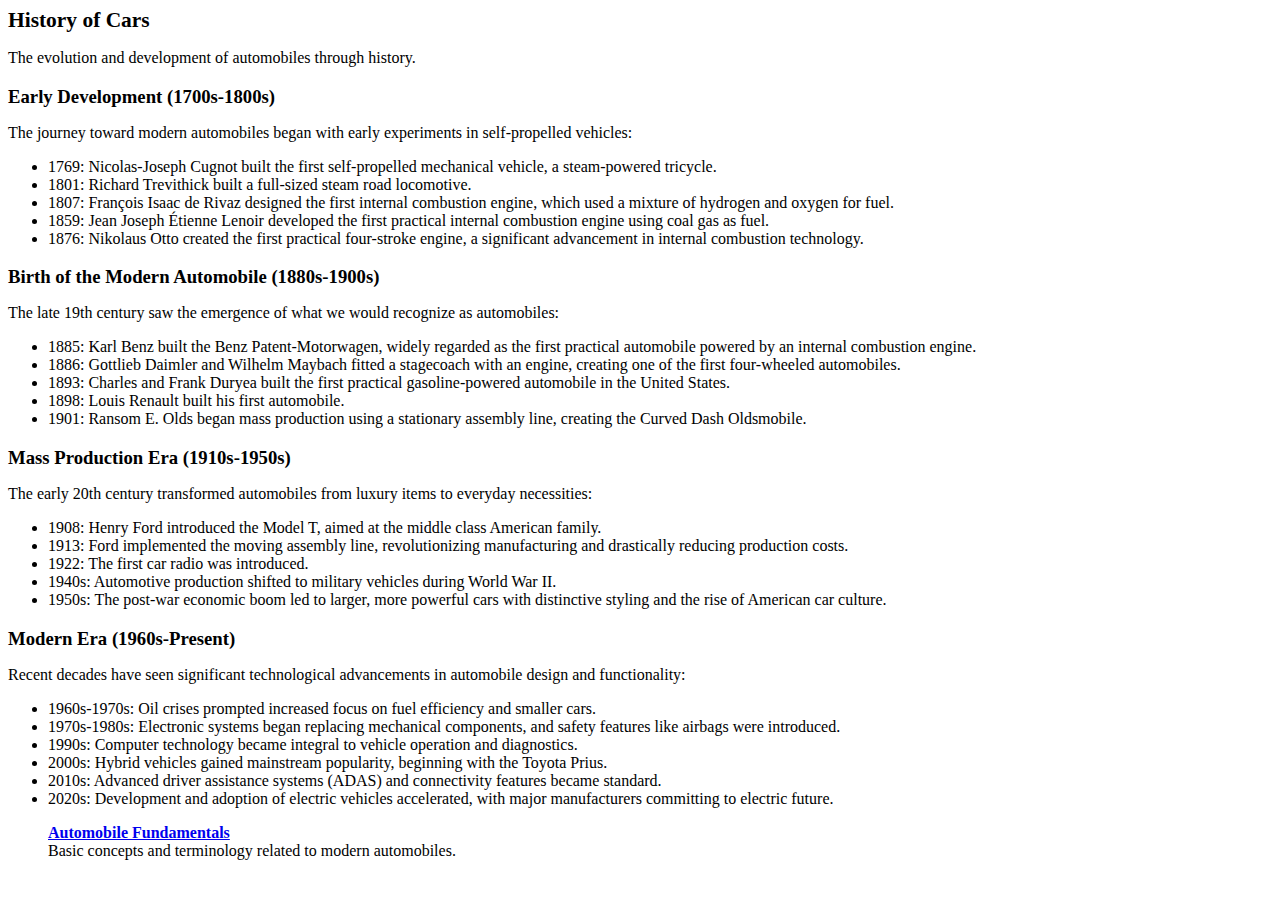
<file: Getting_Started_With_Cars.html>
<!DOCTYPE html
  SYSTEM "about:legacy-compat">
<html lang="en"><head><meta charset="UTF-8"><meta name="copyright" content="(C) Copyright 2025"><meta name="generator" content="DITA-OT"><meta name="description" content="The evolution and development of automobiles through history."><title>History of Cars</title><link rel="stylesheet" type="text/css" href="commonltr.css"></head><body id="car_history"><main role="main"><article role="article" aria-labelledby="ariaid-title1">
    <h1 class="title topictitle1" id="ariaid-title1">History of Cars</h1>
    
    <div class="body conbody"><p class="shortdesc">The evolution and development of automobiles through history.</p>
        <section class="section"><h2 class="title sectiontitle">Early Development (1700s-1800s)</h2>
            
            <p class="p">The journey toward modern automobiles began with early experiments in self-propelled vehicles:</p>
            <ul class="ul">
                <li class="li">1769: Nicolas-Joseph Cugnot built the first self-propelled mechanical vehicle, a steam-powered tricycle.</li>
                <li class="li">1801: Richard Trevithick built a full-sized steam road locomotive.</li>
                <li class="li">1807: François Isaac de Rivaz designed the first internal combustion engine, which used a mixture of hydrogen and oxygen for fuel.</li>
                <li class="li">1859: Jean Joseph Étienne Lenoir developed the first practical internal combustion engine using coal gas as fuel.</li>
                <li class="li">1876: Nikolaus Otto created the first practical four-stroke engine, a significant advancement in internal combustion technology.</li>
            </ul>
        </section>
        <section class="section"><h2 class="title sectiontitle">Birth of the Modern Automobile (1880s-1900s)</h2>
            
            <p class="p">The late 19th century saw the emergence of what we would recognize as automobiles:</p>
            <ul class="ul">
                <li class="li">1885: Karl Benz built the Benz Patent-Motorwagen, widely regarded as the first practical automobile powered by an internal combustion engine.</li>
                <li class="li">1886: Gottlieb Daimler and Wilhelm Maybach fitted a stagecoach with an engine, creating one of the first four-wheeled automobiles.</li>
                <li class="li">1893: Charles and Frank Duryea built the first practical gasoline-powered automobile in the United States.</li>
                <li class="li">1898: Louis Renault built his first automobile.</li>
                <li class="li">1901: Ransom E. Olds began mass production using a stationary assembly line, creating the Curved Dash Oldsmobile.</li>
            </ul>
        </section>
        <section class="section"><h2 class="title sectiontitle">Mass Production Era (1910s-1950s)</h2>
            
            <p class="p">The early 20th century transformed automobiles from luxury items to everyday necessities:</p>
            <ul class="ul">
                <li class="li">1908: Henry Ford introduced the Model T, aimed at the middle class American family.</li>
                <li class="li">1913: Ford implemented the moving assembly line, revolutionizing manufacturing and drastically reducing production costs.</li>
                <li class="li">1922: The first car radio was introduced.</li>
                <li class="li">1940s: Automotive production shifted to military vehicles during World War II.</li>
                <li class="li">1950s: The post-war economic boom led to larger, more powerful cars with distinctive styling and the rise of American car culture.</li>
            </ul>
        </section>
        <section class="section"><h2 class="title sectiontitle">Modern Era (1960s-Present)</h2>
            
            <p class="p">Recent decades have seen significant technological advancements in automobile design and functionality:</p>
            <ul class="ul">
                <li class="li">1960s-1970s: Oil crises prompted increased focus on fuel efficiency and smaller cars.</li>
                <li class="li">1970s-1980s: Electronic systems began replacing mechanical components, and safety features like airbags were introduced.</li>
                <li class="li">1990s: Computer technology became integral to vehicle operation and diagnostics.</li>
                <li class="li">2000s: Hybrid vehicles gained mainstream popularity, beginning with the Toyota Prius.</li>
                <li class="li">2010s: Advanced driver assistance systems (ADAS) and connectivity features became standard.</li>
                <li class="li">2020s: Development and adoption of electric vehicles accelerated, with major manufacturers committing to electric future.</li>
            </ul>
        </section>
    </div>
<nav role="navigation" class="related-links"><ul class="ullinks"><li class="link ulchildlink"><strong><a href="Car-basics/car_basics.html">Automobile Fundamentals</a></strong><br>Basic concepts and terminology related to modern automobiles.</li></ul></nav></article></main></body></html>
</file>
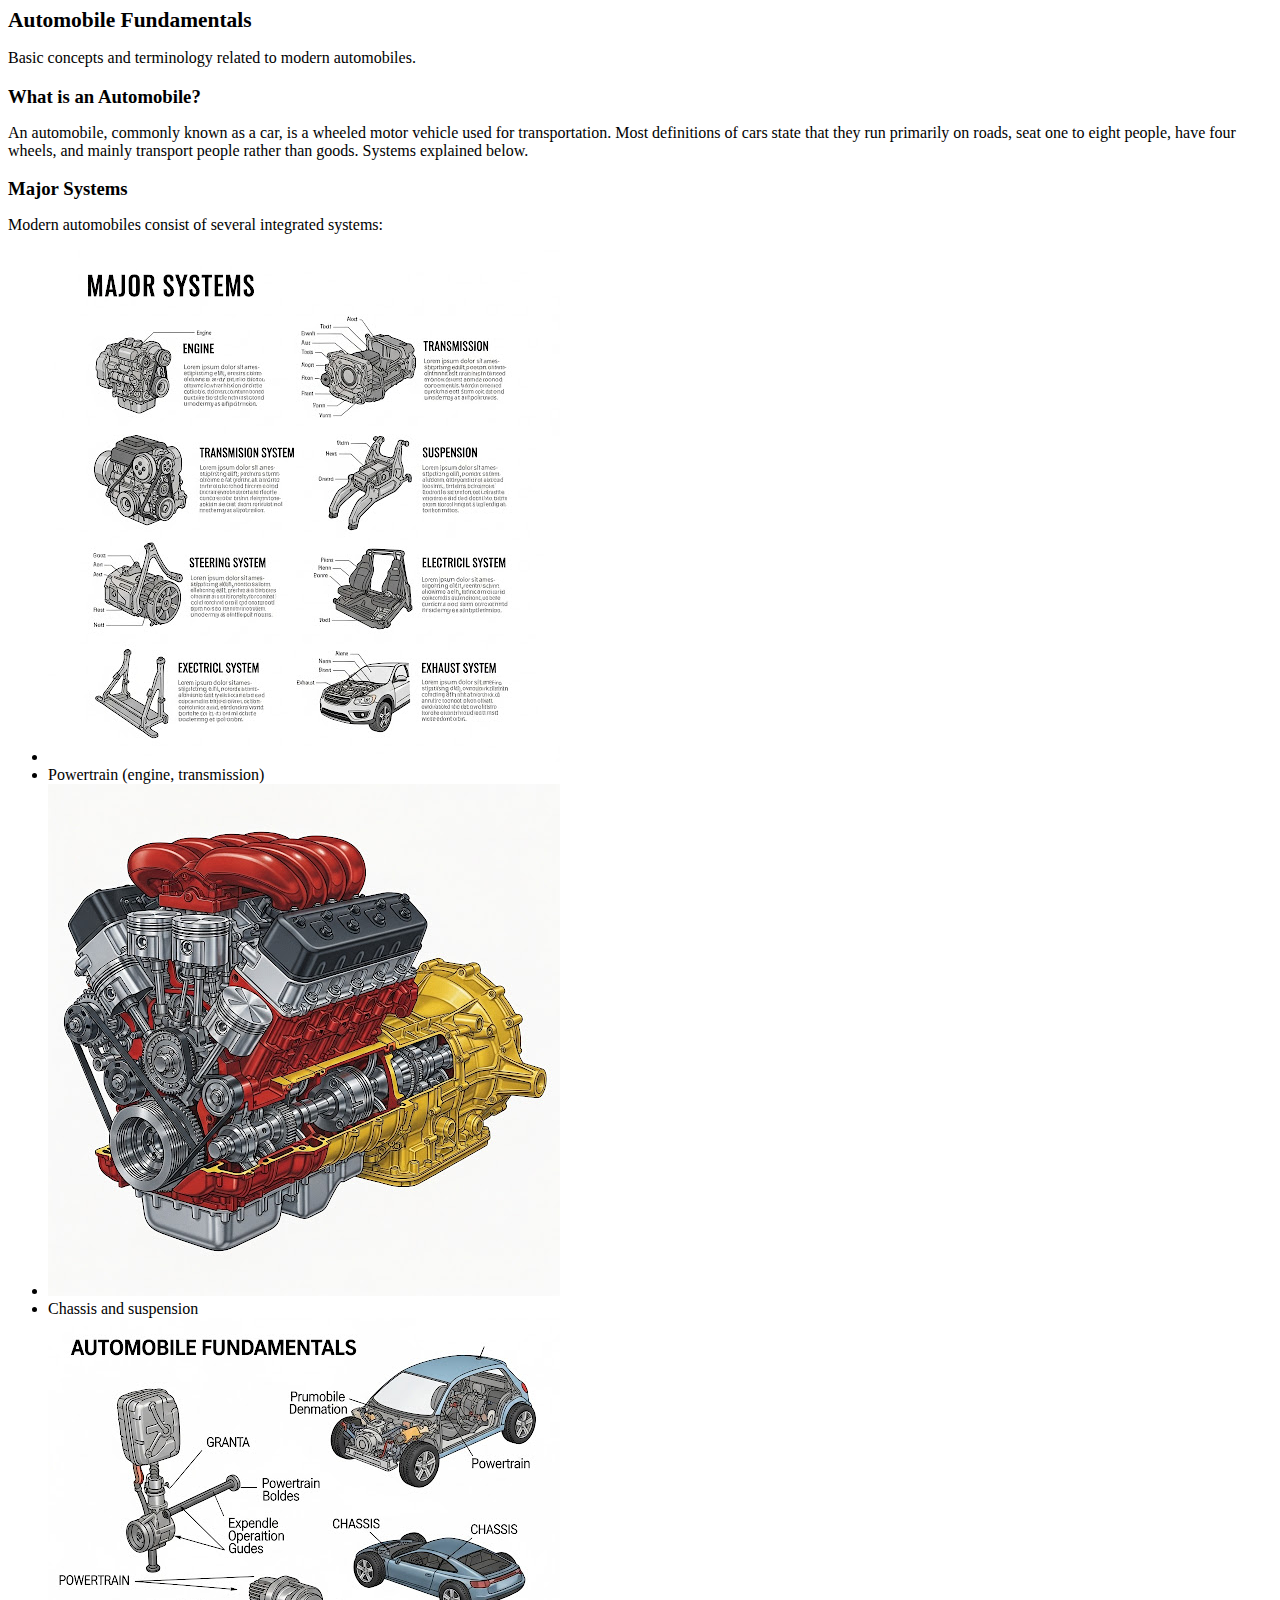
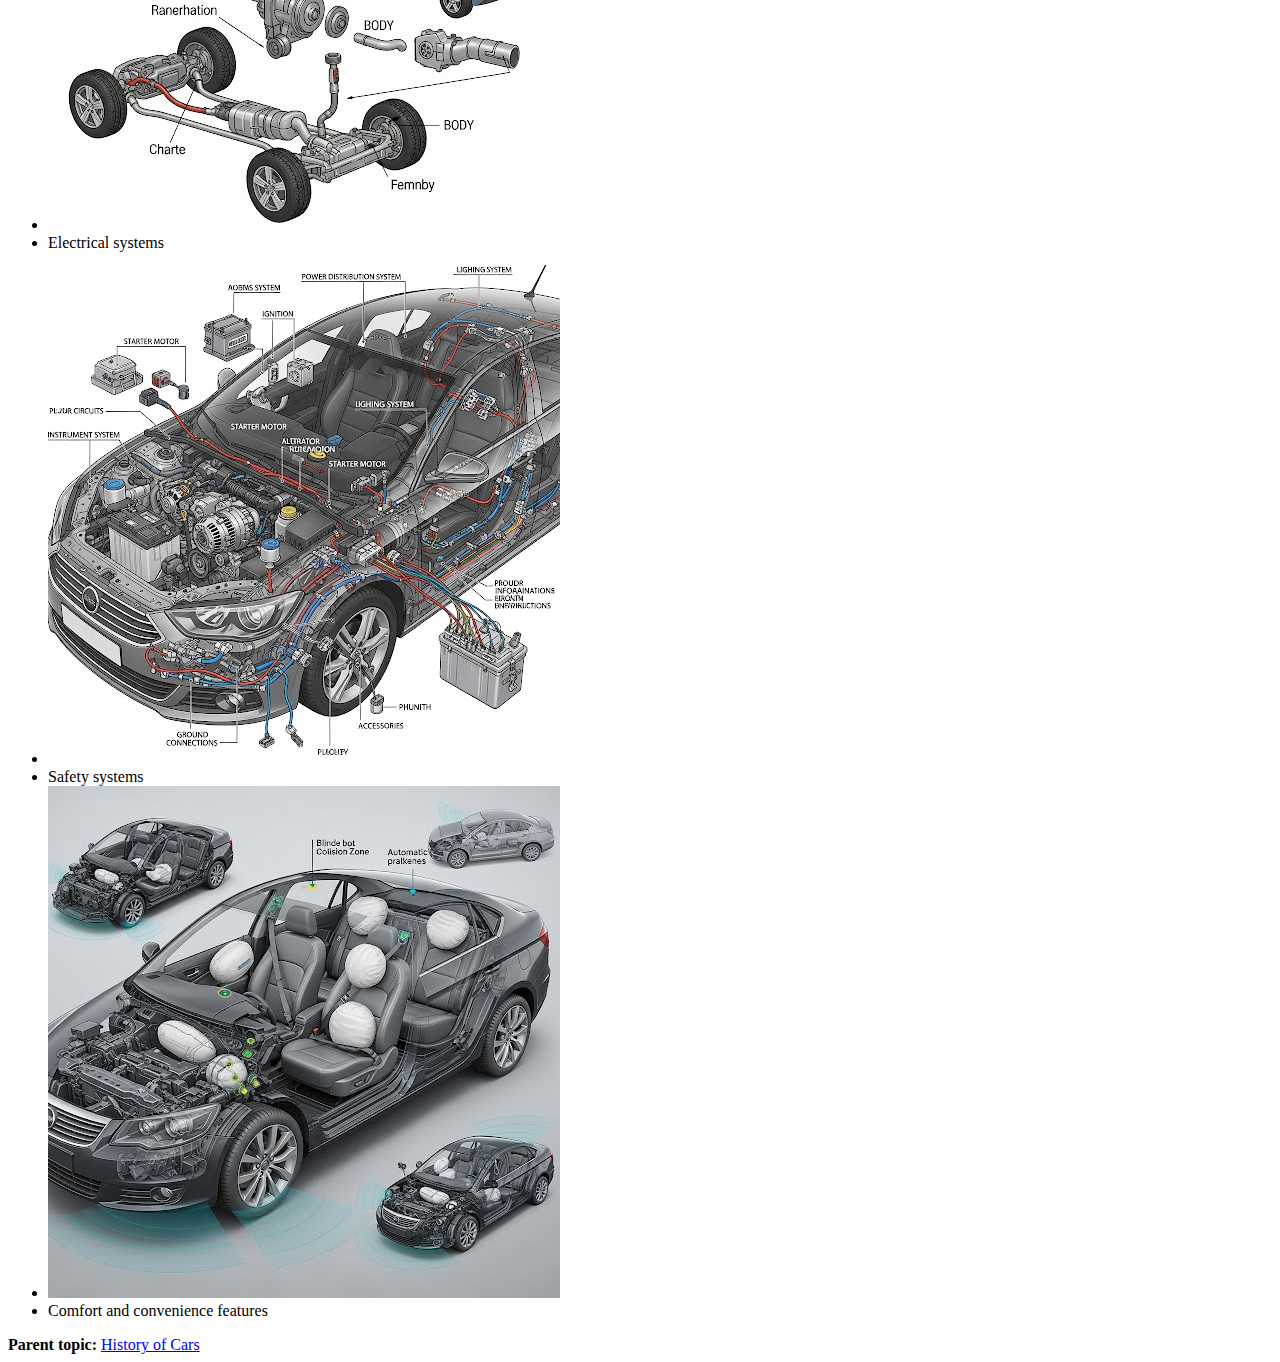
<file: Car-basics/car_basics.html>
<!DOCTYPE html
  SYSTEM "about:legacy-compat">
<html lang="en"><head><meta charset="UTF-8"><meta name="copyright" content="(C) Copyright 2025"><meta name="generator" content="DITA-OT"><meta name="description" content="Basic concepts and terminology related to modern automobiles."><title>Automobile Fundamentals</title><link rel="stylesheet" type="text/css" href="../commonltr.css"></head><body id="car_basics"><main role="main"><article role="article" aria-labelledby="ariaid-title1">
    <h1 class="title topictitle1" id="ariaid-title1">Automobile Fundamentals</h1>
    
    <div class="body conbody"><p class="shortdesc">Basic concepts and terminology related to modern automobiles.</p>
        <section class="section"><h2 class="title sectiontitle">What is an Automobile?</h2>
            
            <p class="p">An automobile, commonly known as a car, is a wheeled motor vehicle used for
                transportation. Most definitions of cars state that they run primarily on roads,
                seat one to eight people, have four wheels, and mainly transport people rather than
                goods. Systems explained below. </p>
        </section>
        <section class="section"><h2 class="title sectiontitle">Major Systems</h2>
            
            <p class="p">Modern automobiles consist of several integrated systems:</p>
            <ul class="ul">
                <li class="li"><img class="image" id="car_basics__image_sjq_1vq_jfc" src="2.jpg"></li>
                <li class="li">Powertrain (engine, transmission)</li>
                <li class="li"><img class="image" id="car_basics__image_x5h_y5q_jfc" src="3.jpg"></li>
                <li class="li">Chassis and suspension</li>
                <li class="li"><img class="image" id="car_basics__image_xtx_y5q_jfc" src="1.jpg"></li>
                <li class="li">Electrical systems</li>
                <li class="li"><img class="image" id="car_basics__image_usg_z5q_jfc" src="4.jpg"></li>
                <li class="li">Safety systems</li>
                <li class="li"><img class="image" id="car_basics__image_zrn_z5q_jfc" src="5.jpg"></li>
                <li class="li">Comfort and convenience features</li>
            </ul>
        </section>
    </div>
<nav role="navigation" class="related-links"><div class="familylinks"><div class="parentlink"><strong>Parent topic:</strong> <a class="link" href="../Getting_Started_With_Cars.html" title="The evolution and development of automobiles through history.">History of Cars</a></div></div></nav></article></main></body></html>
</file>
<file: css/style.css>
* {
  margin: 0;
  padding: 0;
  box-sizing: border-box;
}

body {
  font-family: Arial, sans-serif;
  line-height: 1.6;
  display: flex;
  height: 100vh;
  width: 100%;
  overflow: hidden;
}

.sidebar {
  width: 250px;
  background-color: #f5f5f5;
  padding: 20px;
  height: 100vh;
  overflow-y: auto;
  border-right: 1px solid #ddd;
}

.main-content {
  flex: 1;
  padding: 20px;
  height: 100vh;
  overflow-y: auto;
}

.sidebar h2 {
  margin-top: 0;
  margin-bottom: 15px;
  color: #333;
  border-bottom: 1px solid #ddd;
  padding-bottom: 10px;
}

/* Improved navigation styling for hierarchy */
.sidebar ul {
  list-style-type: none;
  padding-left: 0;
  margin-bottom: 5px;
}

.sidebar ul ul {
  padding-left: 20px;
  margin-top: 5px;
  margin-bottom: 0;
}

.sidebar li {
  margin-bottom: 5px;
  position: relative;
}

/* Toggle arrow styling */
.sidebar .toggle-arrow {
  display: inline-block;
  width: 16px;
  height: 16px;
  position: absolute;
  left: 0;
  top: 5px;
  cursor: pointer;
  z-index: 10;
}

.sidebar .toggle-arrow:before {
  content: "▶";
  display: inline-block;
  font-size: 10px;
  transition: transform 0.2s;
}

.sidebar li.expanded > .toggle-arrow:before {
  transform: rotate(90deg);
}

.sidebar li.has-children > ul {
  display: none;
}

.sidebar li.has-children.expanded > ul {
  display: block;
}

.sidebar a {
  color: #2c3e50;
  text-decoration: none;
  display: block;
  padding: 5px 5px 5px 20px; /* Add left padding for arrow */
  border-radius: 4px;
  transition: background-color 0.2s;
  cursor: pointer;
}

.sidebar a:hover {
  background-color: #e0e0e0;
}

.sidebar a.active {
  background-color: #dbeafe;
  font-weight: bold;
}

/* Content styling */
.main-content h1, .main-content h2, .main-content h3 {
  margin-top: 1em;
  margin-bottom: 0.5em;
}

.main-content p {
  margin-bottom: 1em;
}

.main-content img {
  max-width: 100%;
  height: auto;
}

/* Fix for duplicate headings */
.main-content h1:first-child + h1 {
  display: none;
}

/* Loading state */
#loading {
  display: none;
  text-align: center;
  padding: 20px;
  font-style: italic;
  color: #666;
}

.loading #loading {
  display: block;
}

/* Error state */
.error {
  background-color: #fff8f8;
  border-left: 4px solid #e74c3c;
  padding: 15px;
  margin-bottom: 20px;
  color: #333;
}

.error h2 {
  color: #e74c3c;
  margin-top: 0;
}

/* Responsive design for mobile */
@media (max-width: 768px) {
  body {
    flex-direction: column;
    height: auto;
  }
  
  .sidebar {
    width: 100%;
    height: auto;
    max-height: 40vh;
  }
  
  .main-content {
    height: auto;
    min-height: 60vh;
  }
}
</file>
<file: commonltr.css>
/*!
 * This file is part of the DITA Open Toolkit project. 
 *
 * Copyright 2004, 2005 IBM Corporation
 *
 * See the accompanying LICENSE file for applicable license.
 */
.frame-top {
  border-top: solid 1px;
  border-right: 0;
  border-bottom: 0;
  border-left: 0;
}

.frame-bottom {
  border-top: 0;
  border-right: 0;
  border-bottom: solid 1px;
  border-left: 0;
}

.frame-topbot {
  border-top: solid 1px;
  border-right: 0;
  border-bottom: solid 1px;
  border-left: 0;
}

.frame-all {
  border: solid 1px;
}

.frame-sides {
  border-top: 0;
  border-left: solid 1px;
  border-right: solid 1px;
  border-bottom: 0;
}

.frame-none {
  border: 0;
}

.scale-50 {
  font-size: 50%;
}

.scale-60 {
  font-size: 60%;
}

.scale-70 {
  font-size: 70%;
}

.scale-80 {
  font-size: 80%;
}

.scale-90 {
  font-size: 90%;
}

.scale-100 {
  font-size: 100%;
}

.scale-110 {
  font-size: 110%;
}

.scale-120 {
  font-size: 120%;
}

.scale-140 {
  font-size: 140%;
}

.scale-160 {
  font-size: 160%;
}

.scale-180 {
  font-size: 180%;
}

.scale-200 {
  font-size: 200%;
}

.expanse-page, .expanse-spread {
  width: 100%;
}

.hazardstatement td,
.hazardstatement th {
  padding: 0.5rem;
}
.hazardstatement th {
  text-align: center;
  text-transform: uppercase;
}
.hazardstatement--caution {
  background-color: #ffd100;
}
.hazardstatement--danger {
  background-color: #c8102e;
  color: #fff;
}
.hazardstatement--warning {
  background-color: #ff8200;
}
.hazardstatement--attention, .hazardstatement--fastpath, .hazardstatement--important, .hazardstatement--note, .hazardstatement--notice, .hazardstatement--other, .hazardstatement--remember, .hazardstatement--restriction, .hazardstatement--tip {
  background-color: #0072ce;
  color: #fff;
  font-style: italic;
}

.line-through {
  text-decoration: line-through;
}

.overline {
  text-decoration: overline;
}

.codeblock {
  font-family: monospace;
}

.syntaxdiagram {
  border: 1 black solid;
  color: maroon;
  display: block;
  margin-bottom: 6pt;
  padding: 2pt;
}

.codeph {
  font-family: monospace;
}

.kwd {
  font-weight: bold;
}

.parmname {
  font-weight: bold;
}

.var {
  font-style: italic;
}

.filepath {
  font-family: monospace;
}

.tasklabel {
  font-size: 100%;
  margin-bottom: 1em;
  margin-top: 1em;
}

.lq div {
  text-align: right;
}

.boolean {
  color: green;
}

.state {
  color: red;
}

.screen {
  background-color: #ccc;
  border: outset;
  margin-bottom: 2px;
  margin-top: 2px;
  padding: 5px;
  white-space: pre;
}

.wintitle {
  font-weight: bold;
}

.numcharref {
  color: #639;
  font-family: Menlo, Monaco, Consolas, "Courier New", monospace;
}

.parameterentity {
  color: #639;
  font-family: Menlo, Monaco, Consolas, "Courier New", monospace;
}

.textentity {
  color: #639;
  font-family: Menlo, Monaco, Consolas, "Courier New", monospace;
}

.xmlatt {
  color: #639;
  font-family: Menlo, Monaco, Consolas, "Courier New", monospace;
}

.xmlelement {
  color: #639;
  font-family: Menlo, Monaco, Consolas, "Courier New", monospace;
}

.xmlnsname {
  color: #639;
  font-family: Menlo, Monaco, Consolas, "Courier New", monospace;
}

.xmlpi {
  color: #639;
  font-family: Menlo, Monaco, Consolas, "Courier New", monospace;
}

.fig {
  /* Default of italics to set apart figure captions */
  /* Use @frame to create frames on figures */
}
.figcap {
  font-style: italic;
}
.figdesc {
  font-style: normal;
}
.figborder {
  border-color: Silver;
  border-style: solid;
  border-width: 2px;
  margin-top: 1em;
  padding-left: 3px;
  padding-right: 3px;
}
.figsides {
  border-color: Silver;
  border-left: 2px solid;
  border-right: 2px solid;
  margin-top: 1em;
  padding-left: 3px;
  padding-right: 3px;
}
.figtop {
  border-color: Silver;
  border-top: 2px solid;
  margin-top: 1em;
}
.figbottom {
  border-bottom: 2px solid;
  border-color: Silver;
}
.figtopbot {
  border-bottom: 2px solid;
  border-color: Silver;
  border-top: 2px solid;
  margin-top: 1em;
}

/* Align images based on @align on topic/image */
div.imageleft {
  text-align: left;
}

div.imagecenter {
  text-align: center;
}

div.imageright {
  text-align: right;
}

div.imagejustify {
  text-align: justify;
}

/* Set heading sizes, getting smaller for deeper nesting */
.topictitle1 {
  font-size: 1.34em;
  margin-bottom: 0.1em;
  margin-top: 0;
}

.topictitle2 {
  font-size: 1.17em;
  margin-bottom: 0.45em;
  margin-top: 1pc;
}

.topictitle3 {
  font-size: 1.17em;
  font-weight: bold;
  margin-bottom: 0.17em;
  margin-top: 1pc;
}

.topictitle4 {
  font-size: 1.17em;
  font-weight: bold;
  margin-top: 0.83em;
}

.topictitle5 {
  font-size: 1.17em;
  font-weight: bold;
}

.topictitle6 {
  font-size: 1.17em;
  font-style: italic;
}

.sectiontitle {
  color: #000;
  font-size: 1.17em;
  font-weight: bold;
  margin-bottom: 0;
  margin-top: 1em;
}

.section {
  margin-bottom: 1em;
  margin-top: 1em;
}

.example {
  margin-bottom: 1em;
  margin-top: 1em;
}

.indexterm {
  background-color: #fdf;
  border: 1pt #000 solid;
  margin: 1pt;
}

/* Most link groups are created with <div>. Ensure they have space before and after. */
.ullinks {
  list-style-type: none;
}

.ulchildlink {
  margin-bottom: 1em;
  margin-top: 1em;
}

.olchildlink {
  margin-bottom: 1em;
  margin-top: 1em;
}

.linklist {
  margin-bottom: 1em;
}

ul.linklist {
  margin-top: 0;
  list-style-type: none;
  padding-left: 0;
}

li.linklist {
  margin-top: 0;
  margin-bottom: 0;
}

.linklistwithchild {
  margin-bottom: 1em;
  margin-left: 1.5em;
}

.sublinklist {
  margin-bottom: 1em;
  margin-left: 1.5em;
}

.relconcepts {
  margin-bottom: 1em;
  margin-top: 1em;
}

.reltasks {
  margin-bottom: 1em;
  margin-top: 1em;
}

.relref {
  margin-bottom: 1em;
  margin-top: 1em;
}

.relinfo {
  margin-bottom: 1em;
  margin-top: 1em;
}

.breadcrumb {
  font-size: smaller;
  margin-bottom: 1em;
}

/* Simple lists do not get a bullet */
ul.simple {
  list-style-type: none;
}

/* Default of bold for definition list terms */
.dlterm {
  font-weight: bold;
}

/* Use CSS to expand lists with @compact="no" */
.dltermexpand {
  font-weight: bold;
  margin-top: 1em;
}

*[compact=yes] > li {
  margin-top: 0;
}

*[compact=no] > li {
  margin-top: 0.53em;
}

.liexpand {
  margin-bottom: 1em;
  margin-top: 1em;
}

.sliexpand {
  margin-bottom: 1em;
  margin-top: 1em;
}

.dlexpand {
  margin-bottom: 1em;
  margin-top: 1em;
}

.ddexpand {
  margin-bottom: 1em;
  margin-top: 1em;
}

.stepexpand {
  margin-bottom: 1em;
  margin-top: 1em;
}

.substepexpand {
  margin-bottom: 1em;
  margin-top: 1em;
}

dt.prereq {
  margin-left: 20px;
}

/* All note formats have the same default presentation */
.note {
  margin-bottom: 1em;
  margin-top: 1em;
}
.note .notetitle, .note .notelisttitle,
.note .note__title {
  font-weight: bold;
}
/* Various basic phrase styles */
.bold {
  font-weight: bold;
}

.bolditalic {
  font-style: italic;
  font-weight: bold;
}

.italic {
  font-style: italic;
}

.underlined {
  text-decoration: underline;
}

.uicontrol {
  font-weight: bold;
}

.defkwd {
  font-weight: bold;
  text-decoration: underline;
}

.shortcut {
  text-decoration: underline;
}

.menucascade > abbr {
  text-decoration: none;
}

table {
  border-collapse: collapse;
}

table .desc {
  display: block;
  font-style: italic;
}

.cellrowborder {
  border-bottom: solid 1px;
  border-left: 0;
  border-right: solid 1px;
  border-top: 0;
}

.row-nocellborder {
  border-bottom: solid 1px;
  border-left: 0;
  border-top: 0;
}

.cell-norowborder {
  border-left: 0;
  border-right: solid 1px;
  border-top: 0;
}

.nocellnorowborder {
  border: 0;
}

.firstcol {
  font-weight: bold;
}

.table--pgwide-1 {
  width: 100%;
}

.align-left {
  text-align: left;
}

.align-right {
  text-align: right;
}

.align-center {
  text-align: center;
}

.align-justify {
  text-align: justify;
}

.align-char {
  text-align: char;
}

.valign-top {
  vertical-align: top;
}

.valign-bottom {
  vertical-align: bottom;
}

.valign-middle {
  vertical-align: middle;
}

.colsep-0 {
  border-right: 0;
}

.colsep-1 {
  border-right: 1px solid;
}

.rowsep-0 {
  border-bottom: 0;
}

.rowsep-1 {
  border-bottom: 1px solid;
}

.entry.rotate {
  writing-mode: vertical-rl;
}

.stentry {
  border-right: 1px solid;
  border-bottom: 1px solid;
}

.stentry:last-child {
  border-right: 0;
}

.strow:last-child .stentry {
  border-bottom: 0;
}

/* Add space for top level topics */
.nested0 {
  margin-top: 1em;
}

/* div with class=p is used for paragraphs that contain blocks, to keep the XHTML valid */
.p {
  margin-top: 1em;
}

/* flagging styles */
.flag__style--italics {
  font-style: italic;
}
.flag__style--bold {
  font-weight: bold;
}
.flag__style--underline {
  text-decoration: underline;
}
.flag__style--double-underline {
  text-decoration: double-underline;
}
.flag__style--overline {
  text-decoration: overline;
}
</file>
